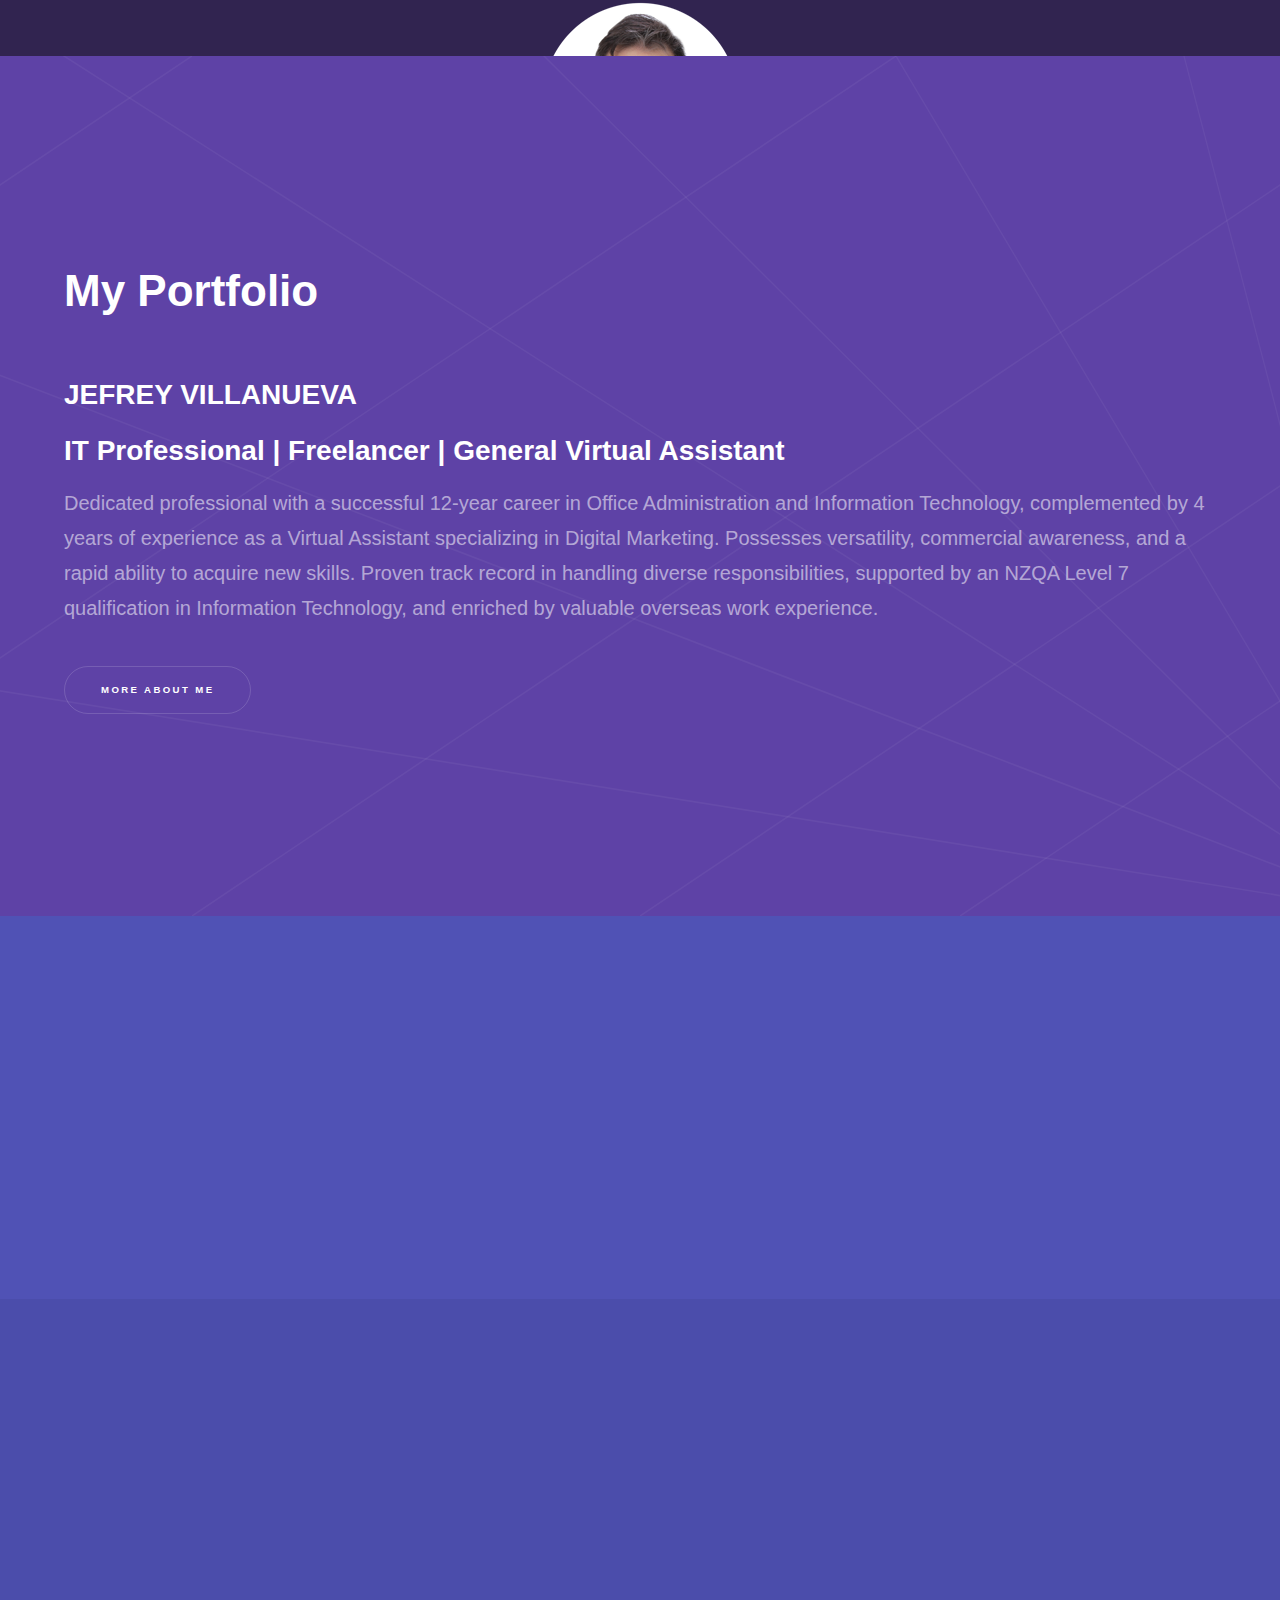
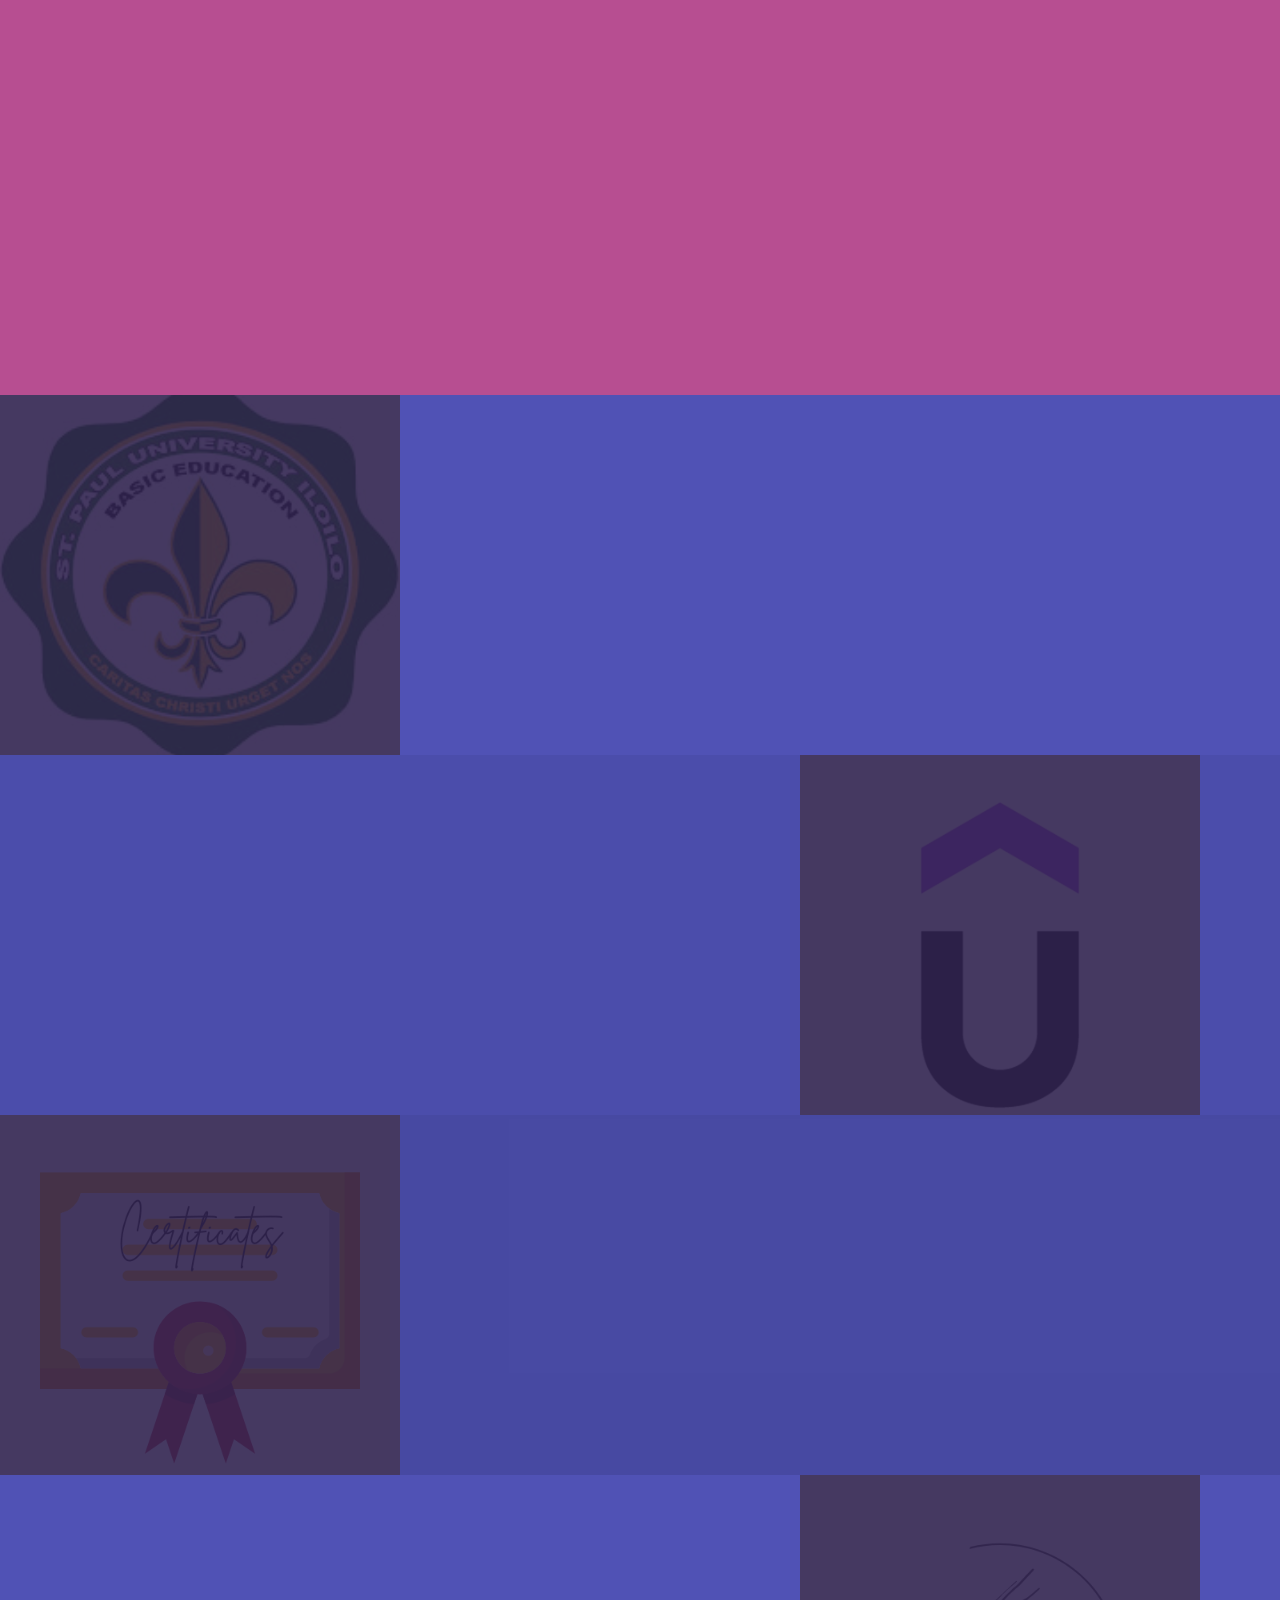
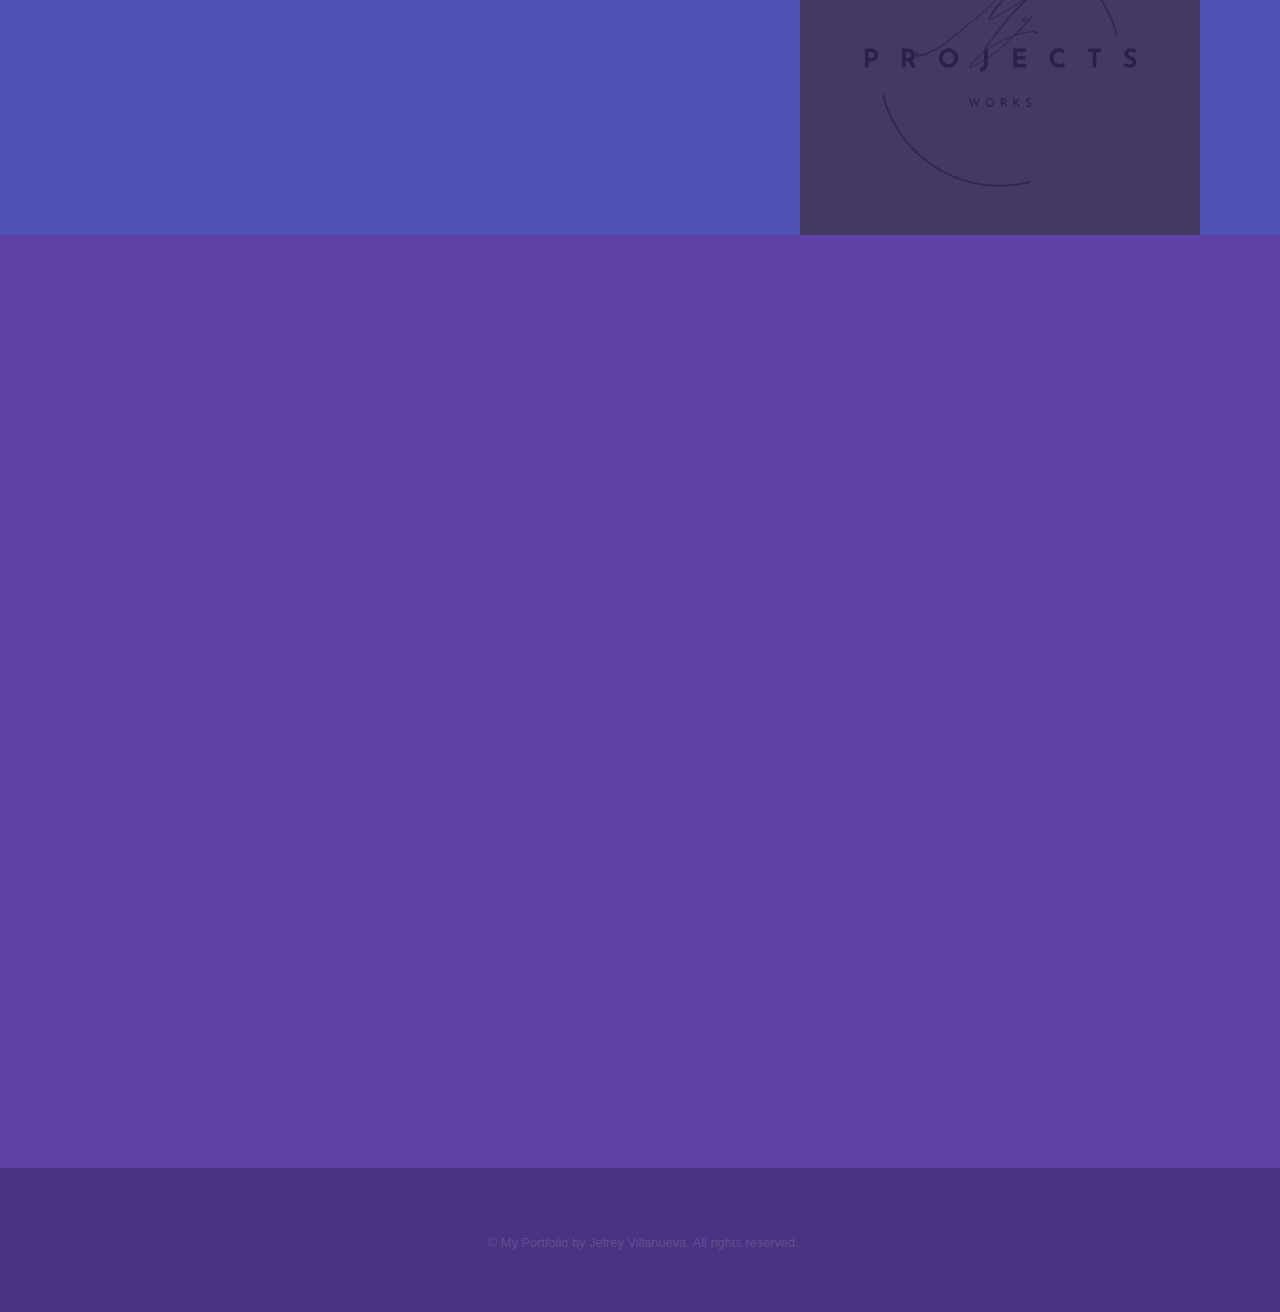
<file: index.html>
<!DOCTYPE HTML>
<html>
	<head>
		<title>My Portfolio by Jefrey Villanueva</title>
		<meta charset="utf-8" />
		<meta name="viewport" content="width=device-width, initial-scale=1, user-scalable=no" />
		<link rel="stylesheet" href="assets/css/main.css" />
		<noscript><link rel="stylesheet" href="assets/css/noscript.css" /></noscript>
	</head>
	<body class="is-preload">

		<!-- Sidebar -->
			<section id="sidebar">
				<div class="inner">
					<nav>
						<img src="images/2x2cv.png" alt="" data-position="center center" />
						<ul><strong>MY PORTFOLIO</strong>
							<li><a href="#intro">Welcome</a></li>
							<li><a href="#one">Work History</a></li>
							<li><a href="#two">Skills</a></li>
							<li><a href="#three">Certificates</a></li>
							<li><a href="#four">Get in touch</a></li>
						</ul>
					</nav>
				</div>
			</section>

		<!-- Wrapper -->
			<div id="wrapper">

				<!-- Intro -->
					<section id="intro" class="wrapper style1 fullscreen fade-up">
						<div class="inner">
							<h1>My Portfolio </h1><br/> <h2>JEFREY VILLANUEVA </h2><br\><h2> IT Professional | Freelancer | General Virtual Assistant</h2>
							<p>Dedicated professional with a successful 12-year career in Office Administration and Information Technology, complemented by 
								4 years of experience as a Virtual Assistant specializing in Digital Marketing. Possesses versatility, commercial awareness, 
								and a rapid ability to acquire new skills. Proven track record in handling diverse responsibilities, 
								supported by an NZQA Level 7 qualification in Information Technology, and enriched by valuable overseas work experience.</p>
							<ul class="actions">
								<li><a href="AboutMe.html" class="button">More About Me</a></li>
							</ul>
						</div>
					</section>

				<!-- Work History -->
					<section id="one" class="wrapper style2 spotlights">
						<section>
							<div class="content">
								<div class="inner">
									<h2>Taranaki District Health Board</h2>
									<h3>Booking Centre Administrator Surgical Dept. - (Oct 2019 - July 2022)</h3>
									<p>Efficiently coordinate with surgeons, manage referrals, and oversee the scheduling and booking of surgical procedures. 
										Ensure patients are fully informed and prepared for their surgeries.</p>
									<ul class="actions">
										<li><a href="tdhb.html" class="button">Learn more</a></li>
									</ul>
								</div>
							</div>
							<!--<a href="tdhb.html" class="image"><img src="images/taranaki1.jpg" alt="" data-position="center center" /></a>-->
						</section>
						<section>
							<!--<a href="freelance.html" class="image"><img src="images/F.png" alt="" data-position="top center" /></a>-->
							<div class="content">
								<div class="inner">
									<h2>Freelancer | Virtual Assistant | Social Media Consultant</h2>
									<h3>April 2015 - July 2019</h3>
									<p>Drive online traffic and enhance website performance by tracking marketing conversion rates and implementing improvements. 
										Manage social media, email marketing, and data scraping, while coordinating marketing campaigns and budgets. 
										Skilled in product graphic design to support marketing efforts.
									</p>
									<ul class="actions">
										<li><a href="freelance.html" class="button">Learn more</a></li>
									</ul>
								</div>
							</div>
						</section>
						<section>
							<div class="content">
								<div class="inner">
									<h2>Queen City Development Bank</h2>
									<h3>Systems Administrator - (May 2013 - February 2015)</h3>
									<p>Maintain databases, manage appointments, and oversee ATM and systems performance. 
										Provide Level 1 to 3 support, generate financial reports, and ensure thorough ATM and CCTV monitoring.
										</p>
									<ul class="actions">
										<li><a href="queenbank.html" class="button">Learn more</a></li>
									</ul>
								</div>
							</div>
							<!--<a href="#" class="image"><img src="images/queenbank.png" alt="" data-position="25% 25%" /></a>-->
						</section>
						<section>
							<!--<a href="wti.html" class="image"><img src="images/waffletime.jpg" alt="" data-position="25% 25%" /></a>-->
							<div class="content">
								<div class="inner">
									<h2>Waffletime Inc.</h2>
									<h3>MIS Technical Officer<br />September 2023 - February 2024<br />March 2009 - March 2012</h3>
									<p>Provide comprehensive technical support (Levels 1 to 3), resolving hardware, software, and system issues to ensure smooth business operations. 
										Managed databases, updated POS software, and trained staff to enhance efficiency and minimize downtime.</p>
									<ul class="actions">
										<li><a href="wti.html" class="button">Learn more</a></li>
									</ul>
								</div>
							</div>
						</section>
					</section>

				<!-- Skills -->
					<section id="two" class="wrapper style3 fade-up">
						<div class="inner">
							<h2>Skills & Competencies</h2>
							<p>Expert in database management, technical support, and IT monitoring. Proficient in marketing coordination, social media, and website optimization. Strong in process improvement, client service, and security monitoring.</p>
							<div class="features">
								<section>
									<h3>Email Marketing</h3>
									<p>&#9733;&#9733;&#9733;&#9733;&#9734;</p>
								</section>
								<section>
									<h3>Graphic Design</h3>
									<p>&#9733;&#9733;&#9733;&#9734;&#9734;</p>
								</section>
								<section>
									<h3>Digital Marketing</h3>
									<p>&#9733;&#9733;&#9733;&#9734;&#9734;</p>
								</section>
								<section>
									<h3>Experienced Virtual Assistant</h3>
									<p>&#9733;&#9733;&#9733;&#9733;&#9734;</p>
								</section>
								<section>
									<h3>Experienced Administrator</h3>
									<p>&#9733;&#9733;&#9733;&#9733;&#9734;</p>
								</section>
								<section>
									<h3>Data Entry</h3>
									<p>&#9733;&#9733;&#9733;&#9733;&#9733;</p>
								</section>
								<section>
									<h3>Database Management</h3>
									<p>&#9733;&#9733;&#9733;&#9733;&#9734;</p>
								</section>
								<section>
									<h3>GoHighLevel</h3>
									<p>&#9733;&#9733;&#9733;&#9734;&#9734;</p>
								</section>
							</div>
							<ul class="actions">
								<li><a href="skill.html" class="button">More Details</a></li>
							</ul>
						</div>
					</section>

				<!--Certificates-->
					<section id="three" class="wrapper style2 spotlights">
						<section>
							<a href="education.html" class="image"><img src="images/stpaul.jpg" alt="" data-position="center center" /></a>
							<div class="content">
								<div class="inner">
									<h2>Educational Background</h2>
									<p>Graduated with a Bachelor's Degree in Information Technology, which was later recognized internationally as NZQA Level 7 in New Zealand.</p>
									<ul class="actions">
										<li><a href="education.html" class="button">Learn more</a></li>
									</ul>
								</div>
							</div>
						</section>
						<section>
							<div class="content">
								<div class="inner">
									<h2>Online Course Certificates</h2>
									<h3>Udemy & Home-Base Connect Certificates</h3>
									<p></p>
									<ul class="actions">
										<li><a href="onlinecert.html" class="button">Learn more</a></li>
									</ul>
								</div>
							</div>
							<a href="#" class="image"><img src="images/udemy.jpg" alt="" data-position="top center" /></a>
						</section>
						<section>
							<a href="#" class="image"><img src="images/certificates.png" alt="" data-position="25% 25%" /></a>
							<div class="content">
								<div class="inner">
									<h2>Other Certificates</h2>
									<p></p>
									<ul class="actions">
										<li><a href="othercert.html" class="button">Learn more</a></li>
									</ul>
								</div>
							</div>
						</section>
						<section>
							<div class="content">
								<div class="inner">
									<h2>Projects & Works</h2>
									<p>View my Projects and Works</p>
									<ul class="actions">
										<li><a href="projects.html" class="button">Learn more</a></li>
									</ul>
								</div>
							</div>
							<a href="#" class="image"><img src="images/projects.png" alt="" data-position="25% 25%" /></a>
						</section>
				</section>

				<!-- Contact Me -->
					<section id="four" class="wrapper style1 fade-up">
						<div class="inner">
							<h2>Get in touch</h2>
							<p>Reach me out so we can discuss and address your pain points.</p>
							<div class="split style1">
								<iframe src="https://docs.google.com/forms/d/e/1FAIpQLSedBXeht4ob5ZwW13memRP2CaSbwBNyztDL1sF_ZDaHVlrWiQ/viewform?embedded=true" width="640" height="721" frameborder="0" marginheight="0" marginwidth="0">Loading…</iframe>
								<!--<section>
									<form method="post" action="#">
										<div class="fields">
											<div class="field half">
												<label for="name">Name</label>
												<input type="text" name="name" id="name" />
											</div>
											<div class="field half">
												<label for="email">Email</label>
												<input type="text" name="email" id="email" />
											</div>
											<div class="field">
												<label for="message">Message</label>
												<textarea name="message" id="message" rows="5"></textarea>
											</div>
										</div>
										<ul class="actions">
											<li><a href="" class="button submit">Send Message</a></li>
										</ul>
									</form>
								</section>-->
								<section>
									<ul class="contact">
										<li>
											<h3>Location</h3>
											<span>Iloilo City, Philippines <br />
												5000<br />
											</span>
										</li>
										<li>
											<h3>Email</h3>
											<a href="mailto:jefrey.villanueva.ph@gmail.com">jefrey.villanueva.ph@gmail.com</a>
										</li>
										<li>
											<h3>Phone</h3>
											<span>(63) 915 808 2159<br />
											(63) 931 779 7742</span>
										</li>
										<li>
											<h3>Social</h3>
											<ul class="icons">
												<li><a href="https://www.facebook.com/jefrey.villanueva.90" class="icon brands fa-facebook-f"><span class="label">Facebook</span></a></li>
												<li><a href="https://jsvfreelancer.github.io/jsvportwebsite.github.io/" class="icon brands fa-github"><span class="label">GitHub</span></a></li>
												<li><a href="#" class="icon brands fa-instagram"><span class="label">Instagram</span></a></li>
												<li><a href="https://www.linkedin.com/in/jefrey-villanueva120/" class="icon brands fa-linkedin-in"><span class="label">LinkedIn</span></a></li>
											</ul>
										</li>
									</ul>
								</section>
							</div>
						</div>
					</section>

			</div>

		<!-- Footer -->
			<footer id="footer" class="wrapper style1-alt">
				<div class="inner">
					<ul class="menu">
						<center><li>&copy; My Portfolio by Jefrey Villanueva. All rights reserved.</center></li>
					</ul>
				</div>
			</footer>

		<!-- Scripts -->
			<script src="assets/js/jquery.min.js"></script>
			<script src="assets/js/jquery.scrollex.min.js"></script>
			<script src="assets/js/jquery.scrolly.min.js"></script>
			<script src="assets/js/browser.min.js"></script>
			<script src="assets/js/breakpoints.min.js"></script>
			<script src="assets/js/util.js"></script>
			<script src="assets/js/main.js"></script>

	</body>
</html>
</file>
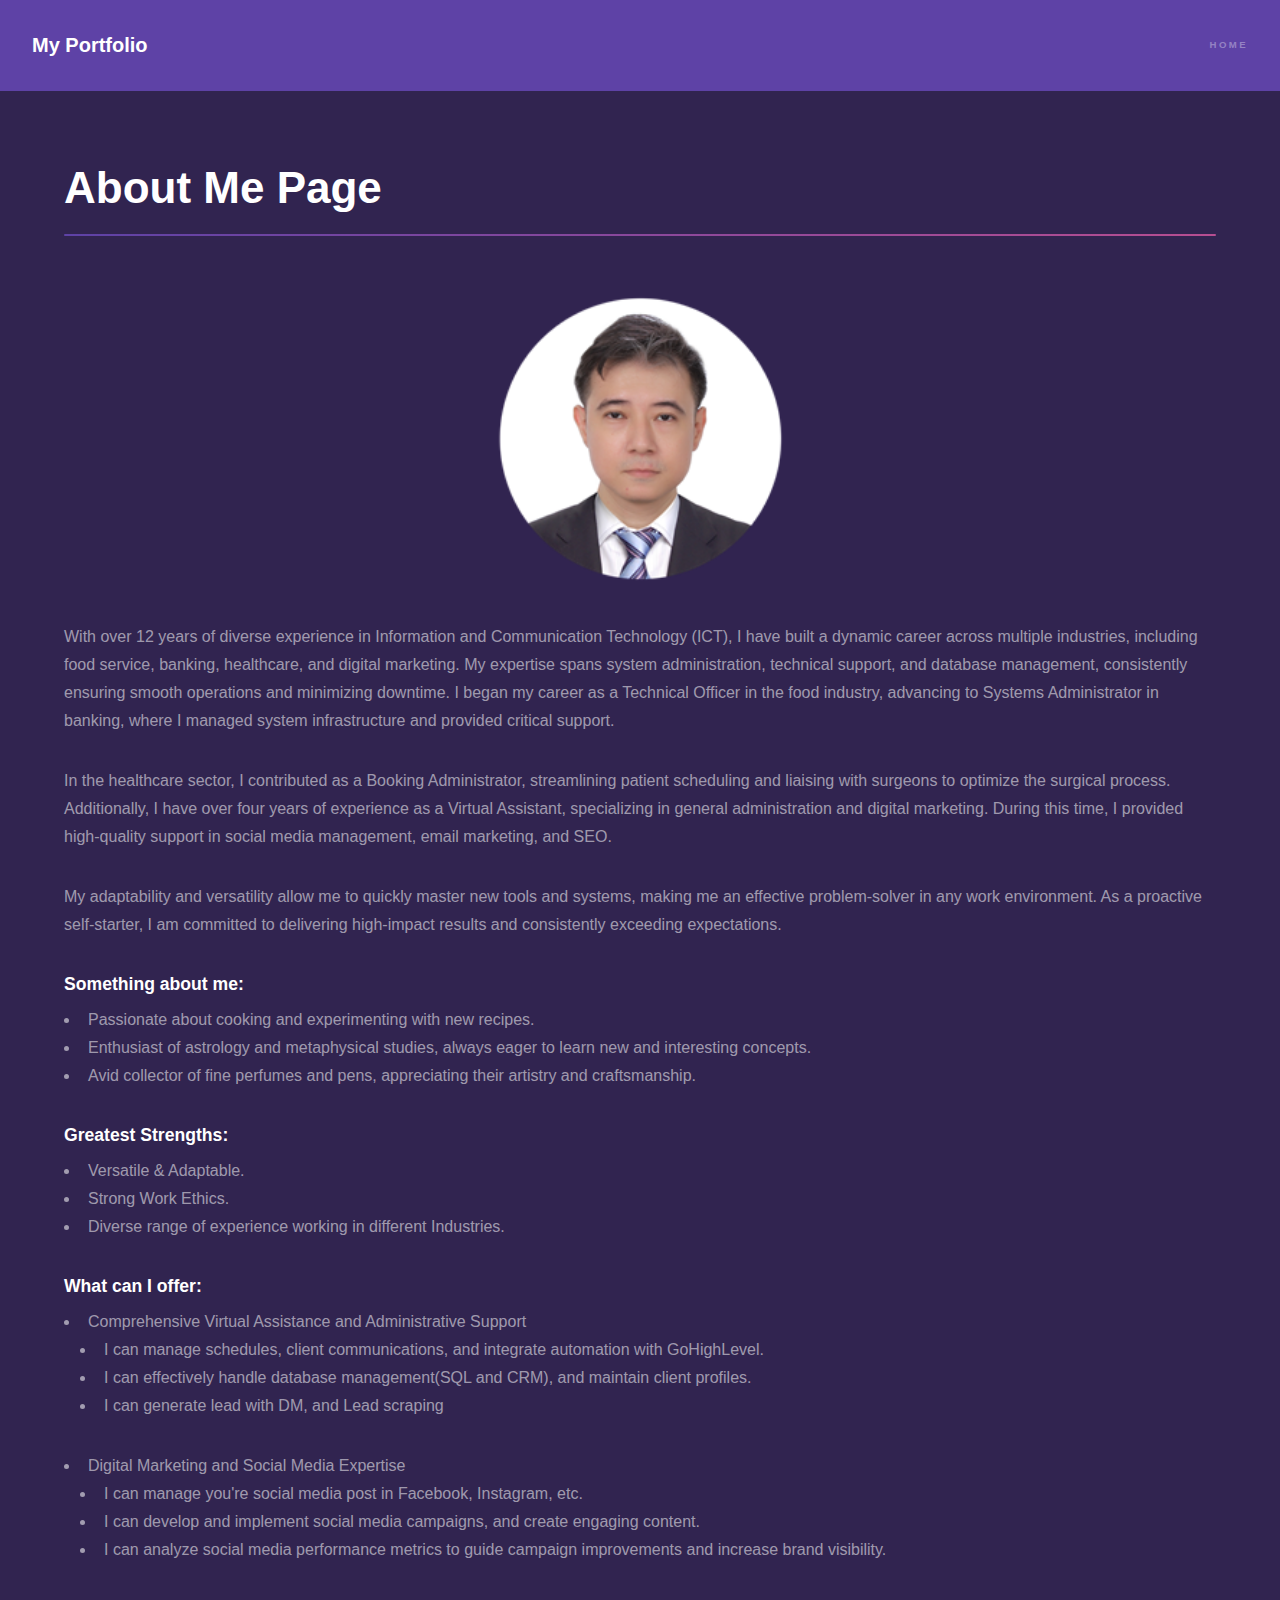
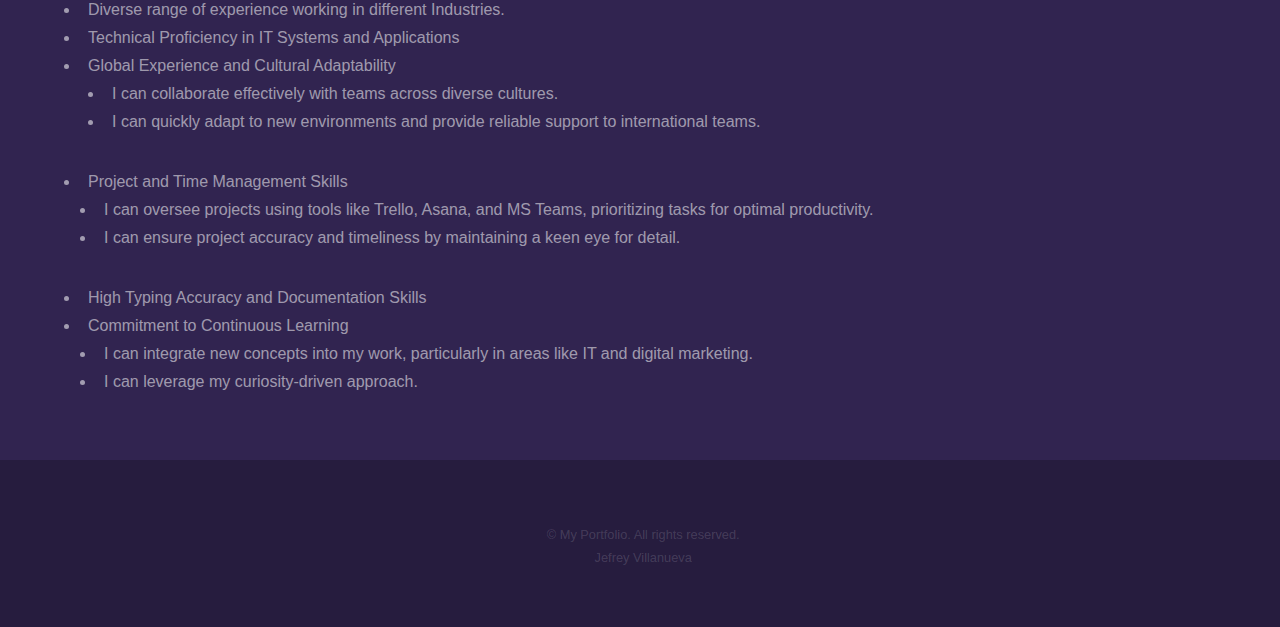
<file: AboutMe.html>
<!DOCTYPE HTML>
<html>
	<head>
		<title>My Portfolio - About Me</title>
		<meta charset="utf-8" />
		<meta name="viewport" content="width=device-width, initial-scale=1, user-scalable=no" />
		<link rel="stylesheet" href="assets/css/main.css" />
		<noscript><link rel="stylesheet" href="assets/css/noscript.css" /></noscript>
	</head>
	<body class="is-preload">

		<!-- Header -->
			<header id="header">
				<a href="index.html" class="title">My Portfolio</a>
				<nav>
					<ul>
						<li><a href="index.html">Home</a></li>
						<!--<li><a href="generic.html" class="active">Generic</a></li> -->
						<!-- <li><a href="elements.html">Elements</a></li> -->
					</ul>
				</nav>
			</header>

		<!-- Wrapper -->
			<div id="wrapper">

				<!-- Main -->
					<section id="main" class="wrapper">
						<div class="inner">
							<!-- <span class="image fit"><img src="images/coverportfolio.png" alt="" /></span> -->
							<h1 class="major">About Me Page</h1>
							<center><span class="imageme fit"><img src="images/2x2cv.png" alt="" /></span></center>
							<p>With over 12 years of diverse experience in Information and Communication Technology (ICT), I have built a dynamic career across multiple industries, including food service, banking, healthcare, and digital marketing. My expertise spans system administration, technical support, and database management, consistently ensuring smooth operations and minimizing downtime. I began my career as a Technical Officer in the food industry, advancing to Systems Administrator in banking, where I managed system infrastructure and provided critical support.</p>
							<p>In the healthcare sector, I contributed as a Booking Administrator, streamlining patient scheduling and liaising with surgeons to optimize the surgical process. Additionally, I have over four years of experience as a Virtual Assistant, specializing in general administration and digital marketing. During this time, I provided high-quality support in social media management, email marketing, and SEO.</p>
							<p>My adaptability and versatility allow me to quickly master new tools and systems, making me an effective problem-solver in any work environment. As a proactive self-starter, I am committed to delivering high-impact results and consistently exceeding expectations.</p>
							<h3>Something about me:</h3>
							<ul>
								<li>Passionate about cooking and experimenting with new recipes.</li>
								<li>Enthusiast of astrology and metaphysical studies, always eager to learn new and interesting concepts.</li>
								<li>Avid collector of fine perfumes and pens, appreciating their artistry and craftsmanship.</li>
							</ul>
							<h3>Greatest Strengths:</h3>
							<ul>
								<li>Versatile & Adaptable.</li>
								<li>Strong Work Ethics.</li>
								<li>Diverse range of experience working in different Industries.</li>
							</ul>
							<h3>What can I offer:</h3>
							<ul>
								<li>Comprehensive Virtual Assistance and Administrative Support</li>
								<ul>
									<li>I can manage schedules, client communications, and integrate automation with GoHighLevel.</li>
									<li>I can effectively handle database management(SQL and CRM), and maintain client profiles.</li>
									<li>I can generate lead with DM, and Lead scraping</li>
								</ul>
								<li>Digital Marketing and Social Media Expertise</li>
								<ul>
									<li>I can manage you're social media post in Facebook, Instagram, etc.</li>
									<li>I can develop and implement social media campaigns, and create engaging content.</li>
									<li>I can analyze social media performance metrics to guide campaign improvements and increase brand visibility.</li>
								</ul>
								<li>Diverse range of experience working in different Industries.</li>
								<li>Technical Proficiency in IT Systems and Applications</li>
								<li>Global Experience and Cultural Adaptability
								<ul>
									<li>I can collaborate effectively with teams across diverse cultures.</li>	
									<li>I can quickly adapt to new environments and provide reliable support to international teams.</li>	
								</ul>
								</li>
								<li>Project and Time Management Skills</li>
								<ul>
									<li>I can oversee projects using tools like Trello, Asana, and MS Teams, prioritizing tasks for optimal productivity.</li>	
									<li>I can ensure project accuracy and timeliness by maintaining a keen eye for detail.</li>	
								</ul>
								<li>High Typing Accuracy and Documentation Skills</li>
								<li>Commitment to Continuous Learning</li>
								<ul>
									<li>I can integrate new concepts into my work, particularly in areas like IT and digital marketing.</li>	
									<li>I can leverage my curiosity-driven approach.</li>	
								</ul>
							</ul>
						</div>
					</section>

			</div>

		<!-- Footer -->
			<footer id="footer" class="wrapper alt">
				<div class="inner">
					<ul class="menu">
						<center><li>&copy; My Portfolio. All rights reserved.</li><li>Jefrey Villanueva</a></li></center>
					</ul>
				</div>
			</footer>

		<!-- Scripts -->
			<script src="assets/js/jquery.min.js"></script>
			<script src="assets/js/jquery.scrollex.min.js"></script>
			<script src="assets/js/jquery.scrolly.min.js"></script>
			<script src="assets/js/browser.min.js"></script>
			<script src="assets/js/breakpoints.min.js"></script>
			<script src="assets/js/util.js"></script>
			<script src="assets/js/main.js"></script>

	</body>
</html>
</file>
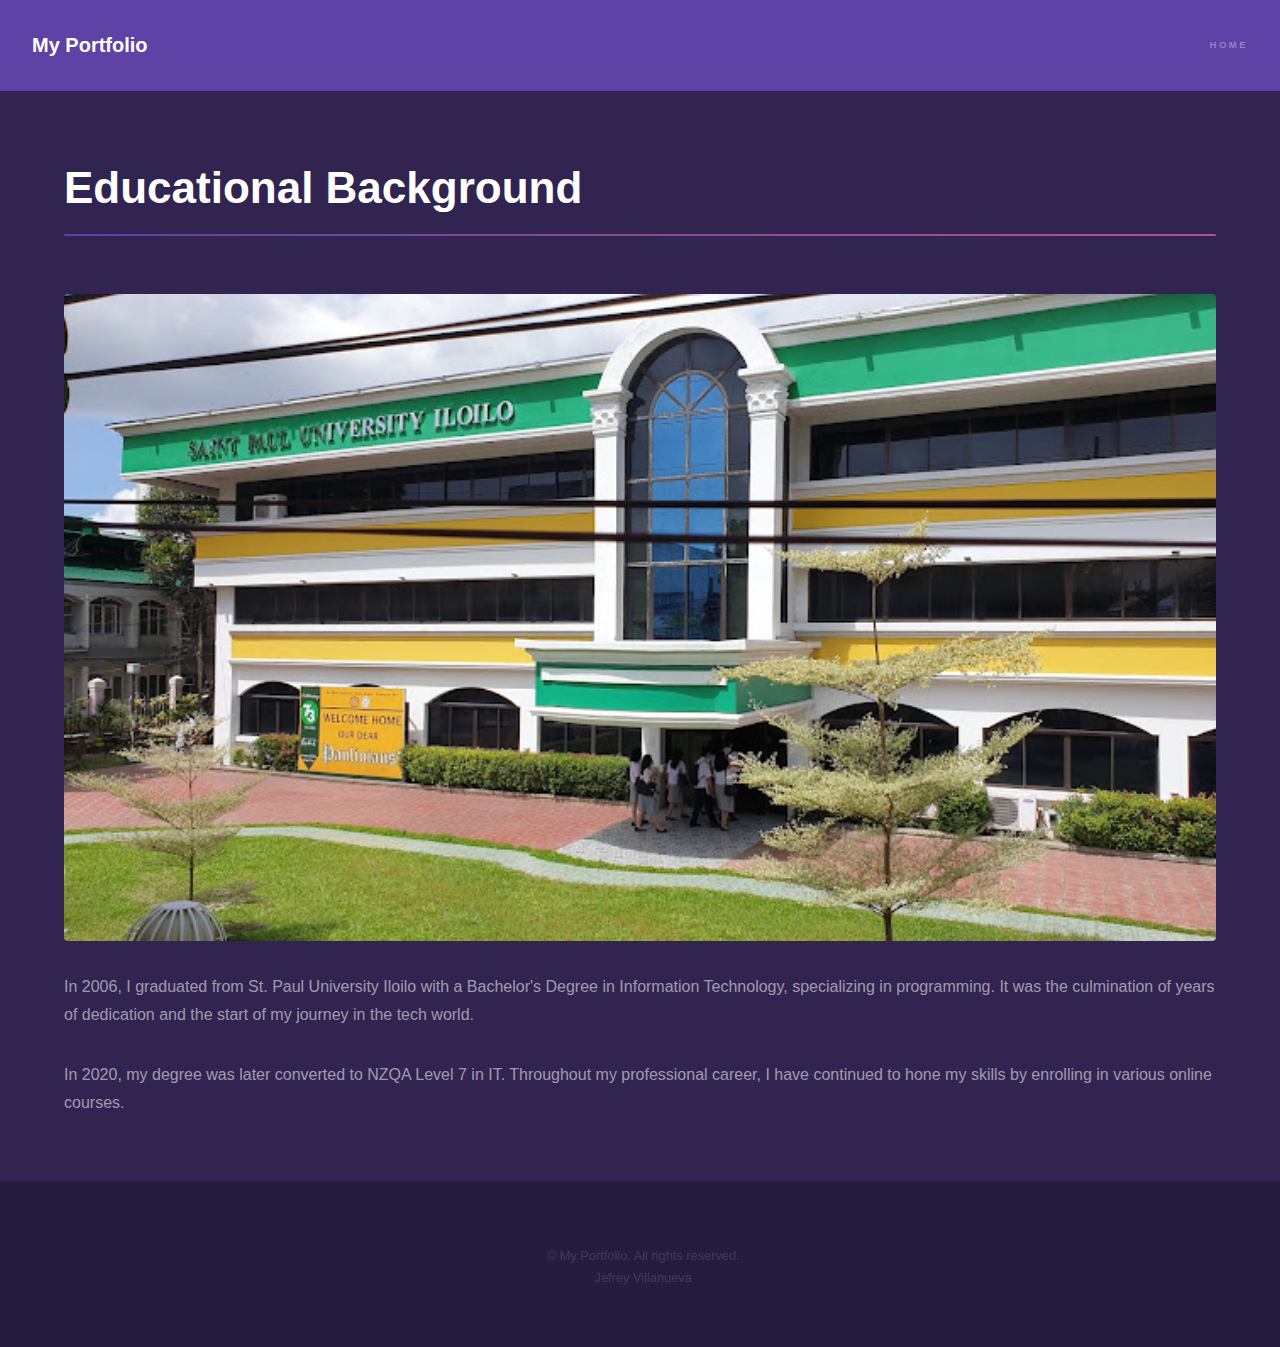
<file: education.html>
<!DOCTYPE HTML>
<html>
	<head>
		<title>My Portfolio by Jefrey Villanueva</title>
		<meta charset="utf-8" />
		<meta name="viewport" content="width=device-width, initial-scale=1, user-scalable=no" />
		<link rel="stylesheet" href="assets/css/main.css" />
		<noscript><link rel="stylesheet" href="assets/css/noscript.css" /></noscript>
	</head>
	<body class="is-preload">

		<!-- Header -->
			<header id="header">
				<a href="index.html" class="title">My Portfolio</a>
				<nav>
					<ul>
						<li><a href="index.html">Home</a></li>
						<!-- <li><a href="generic.html" class="active">Generic</a></li>-->
						<!-- <li><a href="elements.html">Elements</a></li> -->
					</ul>
				</nav>
			</header>

		<!-- Wrapper -->
			<div id="wrapper">

				<!-- Main -->
					<section id="main" class="wrapper">
						<div class="inner">
							<h1 class="major">Educational Background</h1>
							<span class="image fit"><img src="images/stpaulbldg.jpg" alt="" /></span>
							<p>In 2006, I graduated from St. Paul University Iloilo with a Bachelor's Degree in Information Technology, specializing in programming. It was the culmination of years of dedication and the start of my journey in the tech world.</p>
							<p>In 2020, my degree was later converted to NZQA Level 7 in IT. Throughout my professional career, I have continued to hone my skills by enrolling in various online courses.</p>
						</div>
					</section>

			</div>

		<!-- Footer -->
			<footer id="footer" class="wrapper alt">
				<div class="inner">
					<ul class="menu">
						<center><li>&copy; My Portfolio. All rights reserved.</li><li>Jefrey Villanueva</li></center>
					</ul>
				</div>
			</footer>

		<!-- Scripts -->
			<script src="assets/js/jquery.min.js"></script>
			<script src="assets/js/jquery.scrollex.min.js"></script>
			<script src="assets/js/jquery.scrolly.min.js"></script>
			<script src="assets/js/browser.min.js"></script>
			<script src="assets/js/breakpoints.min.js"></script>
			<script src="assets/js/util.js"></script>
			<script src="assets/js/main.js"></script>

	</body>
</html>
</file>
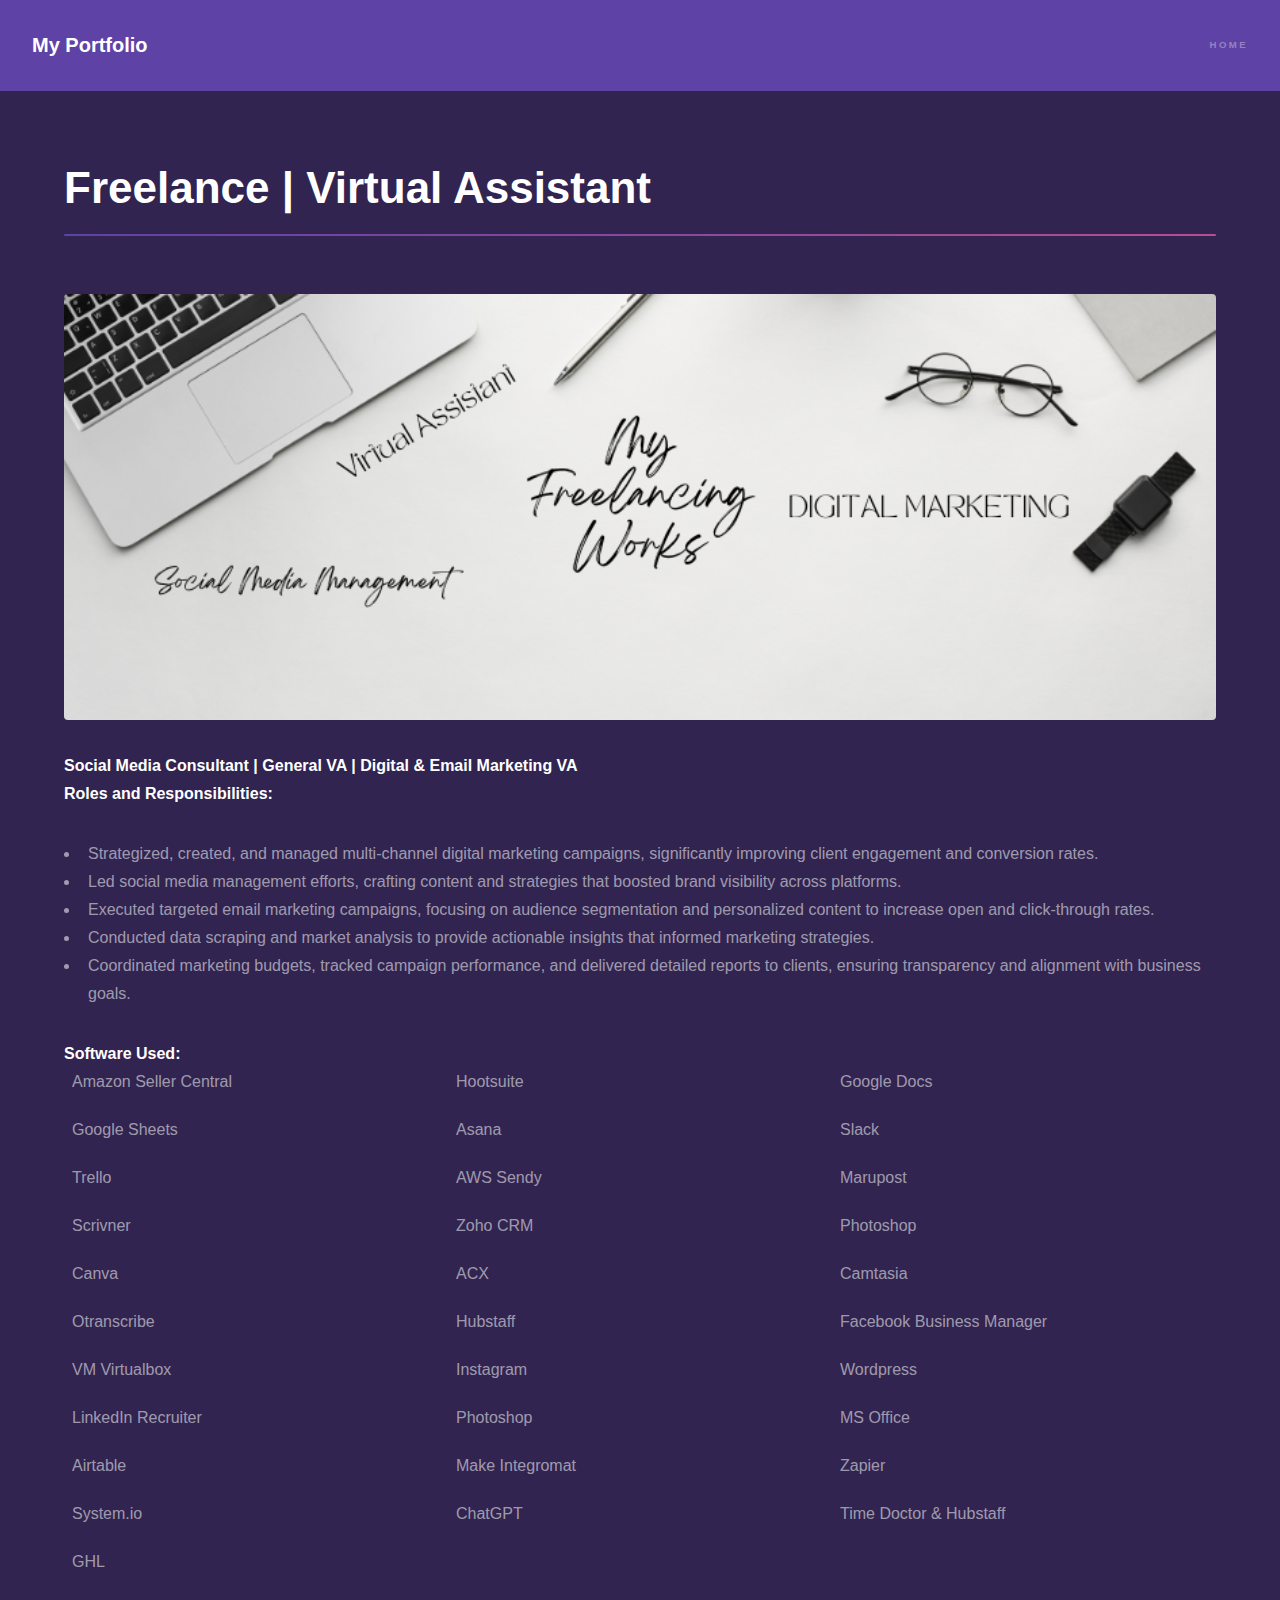
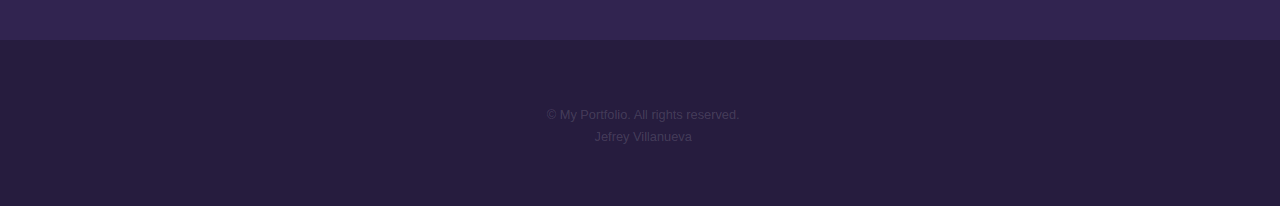
<file: freelance.html>
<!DOCTYPE HTML>
<html>
	<head>
		<title>My Portfolio - Freelance Page</title>
		<meta charset="utf-8" />
		<meta name="viewport" content="width=device-width, initial-scale=1, user-scalable=no" />
		<link rel="stylesheet" href="assets/css/main.css" />
		<noscript><link rel="stylesheet" href="assets/css/noscript.css" /></noscript>
	</head>
	<body class="is-preload">

		<!-- Header -->
			<header id="header">
				<a href="index.html" class="title">My Portfolio</a>
				<nav>
					<ul>
						<li><a href="index.html">Home</a></li>
						<!--<li><a href="generic.html" class="active">Generic</a></li>-->
						<!-- <li><a href="elements.html">Elements</a></li> -->
					</ul>
				</nav>
			</header>

		<!-- Wrapper -->
			<div id="wrapper">

				<!-- Main -->
					<section id="main" class="wrapper">
						<div class="inner">
							<h1 class="major">Freelance | Virtual Assistant</h1>
							<span class="image fit"><img src="images/freelancing.png" alt="" /></span>
							<p><strong>Social Media Consultant | General VA | Digital & Email Marketing VA</strong><br />
								<strong>Roles and Responsibilities:</strong>
								<ul>
									<li>Strategized, created, and managed multi-channel digital marketing campaigns, significantly improving client engagement and conversion rates.</li>
									<li>Led social media management efforts, crafting content and strategies that boosted brand visibility across platforms.</li>
									<li>Executed targeted email marketing campaigns, focusing on audience segmentation and personalized content to increase open and click-through rates.</li>
									<li>Conducted data scraping and market analysis to provide actionable insights that informed marketing strategies.</li>
									<li>Coordinated marketing budgets, tracked campaign performance, and delivered detailed reports to clients, ensuring transparency and alignment with business goals.</li>
								</ul>
								<strong>Software Used:</strong>
								<style>
									.column-list {
										display: flex;
										flex-wrap: wrap;
										gap: 20px; /* Space between items */
										list-style: none; /* Remove default bullets */
										padding: 0;
									}
							
									.column-list li {
										width: calc(33.333% - 20px); /* 3 columns with gap adjustment */
									}
								</style>
								 <ul class="column-list">
									<li>Amazon Seller Central</li>
									<li>Hootsuite</li>
									<li>Google Docs</li>
									<li>Google Sheets</li>
									<li>Asana</li>
									<li>Slack</li>
									<li>Trello</li>
									<li>AWS Sendy</li>
									<li>Marupost</li>
									<li>Scrivner</li>
									<li>Zoho CRM</li>
									<li>Photoshop</li>
									<li>Canva</li>
									<li>ACX</li>
									<li>Camtasia</li>
									<li>Otranscribe</li>
									<li>Hubstaff</li>
									<li>Facebook Business Manager</li>
									<li>VM Virtualbox</li>
									<li>Instagram</li>
									<li>Wordpress</li>
									<li>LinkedIn Recruiter</li>
									<li>Photoshop</li>
									<li>MS Office</li>
									<li>Airtable</li>
									<li>Make Integromat</li>
									<li>Zapier</li>
									<li>System.io</li>
									<li>ChatGPT</li>
									<li>Time Doctor & Hubstaff</li>
									<li>GHL</li>
								</ul>
							</p>
						</div>
					</section>

			</div>

		<!-- Footer -->
			<footer id="footer" class="wrapper alt">
				<div class="inner">
					<ul class="menu">
						<center><li>&copy; My Portfolio. All rights reserved.</li><li>Jefrey Villanueva</a></li></center>
					</ul>
				</div>
			</footer>

		<!-- Scripts -->
			<script src="assets/js/jquery.min.js"></script>
			<script src="assets/js/jquery.scrollex.min.js"></script>
			<script src="assets/js/jquery.scrolly.min.js"></script>
			<script src="assets/js/browser.min.js"></script>
			<script src="assets/js/breakpoints.min.js"></script>
			<script src="assets/js/util.js"></script>
			<script src="assets/js/main.js"></script>

	</body>
</html>
</file>
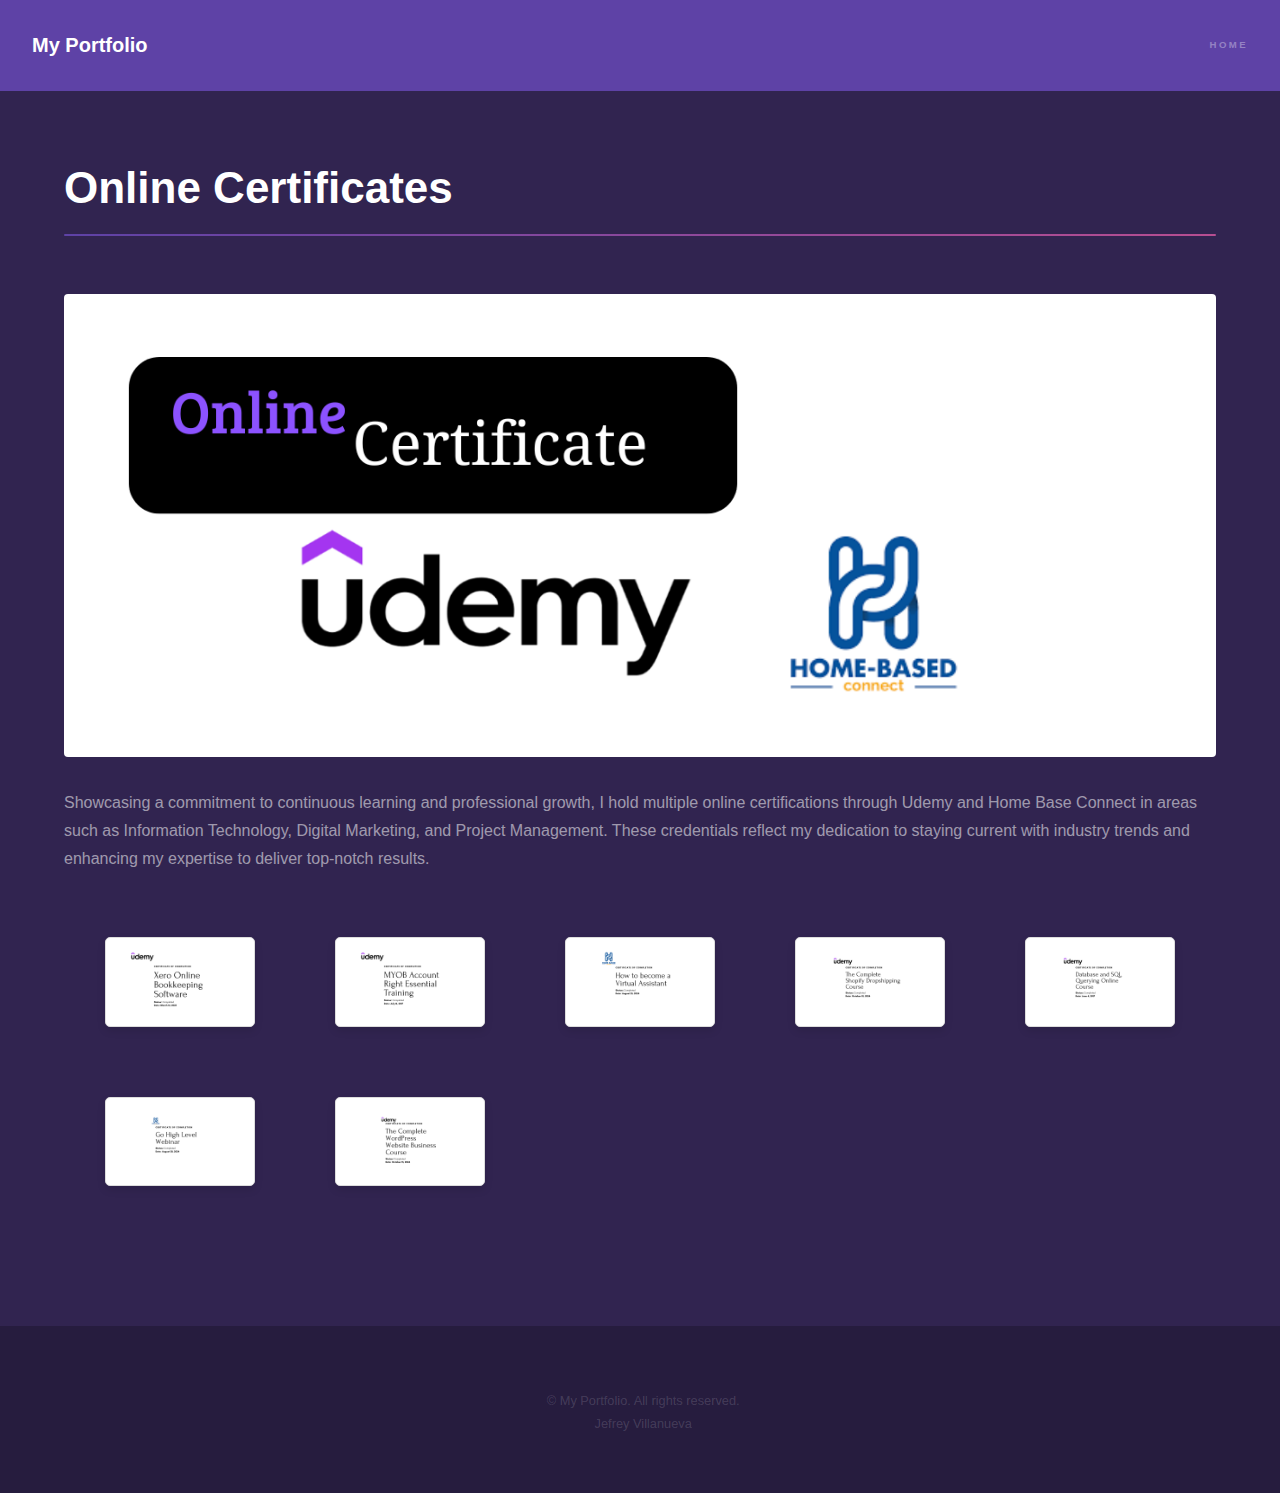
<file: onlinecert.html>
<!DOCTYPE HTML>
<html>
	<head>
		<title>My Portfolio - Online Certificates</title>
		<meta charset="utf-8" />
		<meta name="viewport" content="width=device-width, initial-scale=1, user-scalable=no" />
		<link rel="stylesheet" href="assets/css/main.css" />
		<noscript><link rel="stylesheet" href="assets/css/noscript.css" /></noscript>
	</head>
	<body class="is-preload">

		<!-- Header -->
			<header id="header">
				<a href="index.html" class="title">My Portfolio</a>
				<nav>
					<ul>
						<li><a href="index.html">Home</a></li>
					</ul>
				</nav>
			</header>

		<!-- Wrapper -->
			<div id="wrapper">

				<!-- Main -->
					<section id="main" class="wrapper">
						<div class="inner">
							<h1 class="major">Online Certificates</h1>
							<span class="image fit"><img src="images/Online.png" alt="" /></span>
							<p>Showcasing a commitment to continuous learning and professional growth, I hold multiple online certifications through Udemy and Home Base Connect in areas such as Information Technology, Digital Marketing, and Project Management. These credentials reflect my dedication to staying current with industry trends and enhancing my expertise to deliver top-notch results.</p>
							<p></p>
						</div>
					</section>
			</div>
			<div class="thumbnail-gallery">
				<div class="thumbnail">
					<a href="images/xero.jpg" target="_blank">
						<img src="images/Xero Thumbnail.png" alt="Image 1">
					</a>
				</div>
				<div class="thumbnail">
					<a href="images/MYOB.jpg" target="_blank">
						<img src="images/MYOB Thumbnail.png" alt="Image 2">
					</a>
				</div>
				<div class="thumbnail">
					<a href="https://my-certificates.com/certificates/66cbbcab68aad80042260993" target="_blank">
						<img src="images/VA Thumbnail.png" alt="Image 3">
					</a>
				</div>
				<div class="thumbnail">
					<a href="images/Shopify.jpg" target="_blank">
						<img src="images/Shopify.png" alt="Image 4">
					</a>
				</div>
				<div class="thumbnail">
					<a href="images/SQL.jpg" target="_blank">
						<img src="images/SQLu.png" alt="Image 5">
					</a>
				</div>
				<div class="thumbnail">
					<a href="images/GHL.png" target="_blank">
						<img src="images/GHLhb.png" alt="Image 6">
					</a>
				</div>		
				<div class="thumbnail">
					<a href="images/wordpress.jpg" target="_blank">
						<img src="images/wordpressth.png" alt="Image 7">
					</a>
				</div>		
			</div>
			

		<!-- Footer -->
			<footer id="footer" class="wrapper alt">
				<div class="inner">
					<ul class="menu">
						<center><li>&copy; My Portfolio. All rights reserved.</li><li>Jefrey Villanueva</a></li></center>
					</ul>
				</div>
			</footer>

		<!-- Scripts -->
			<script src="assets/js/jquery.min.js"></script>
			<script src="assets/js/jquery.scrollex.min.js"></script>
			<script src="assets/js/jquery.scrolly.min.js"></script>
			<script src="assets/js/browser.min.js"></script>
			<script src="assets/js/breakpoints.min.js"></script>
			<script src="assets/js/util.js"></script>
			<script src="assets/js/main.js"></script>

	</body>
</html>
</file>
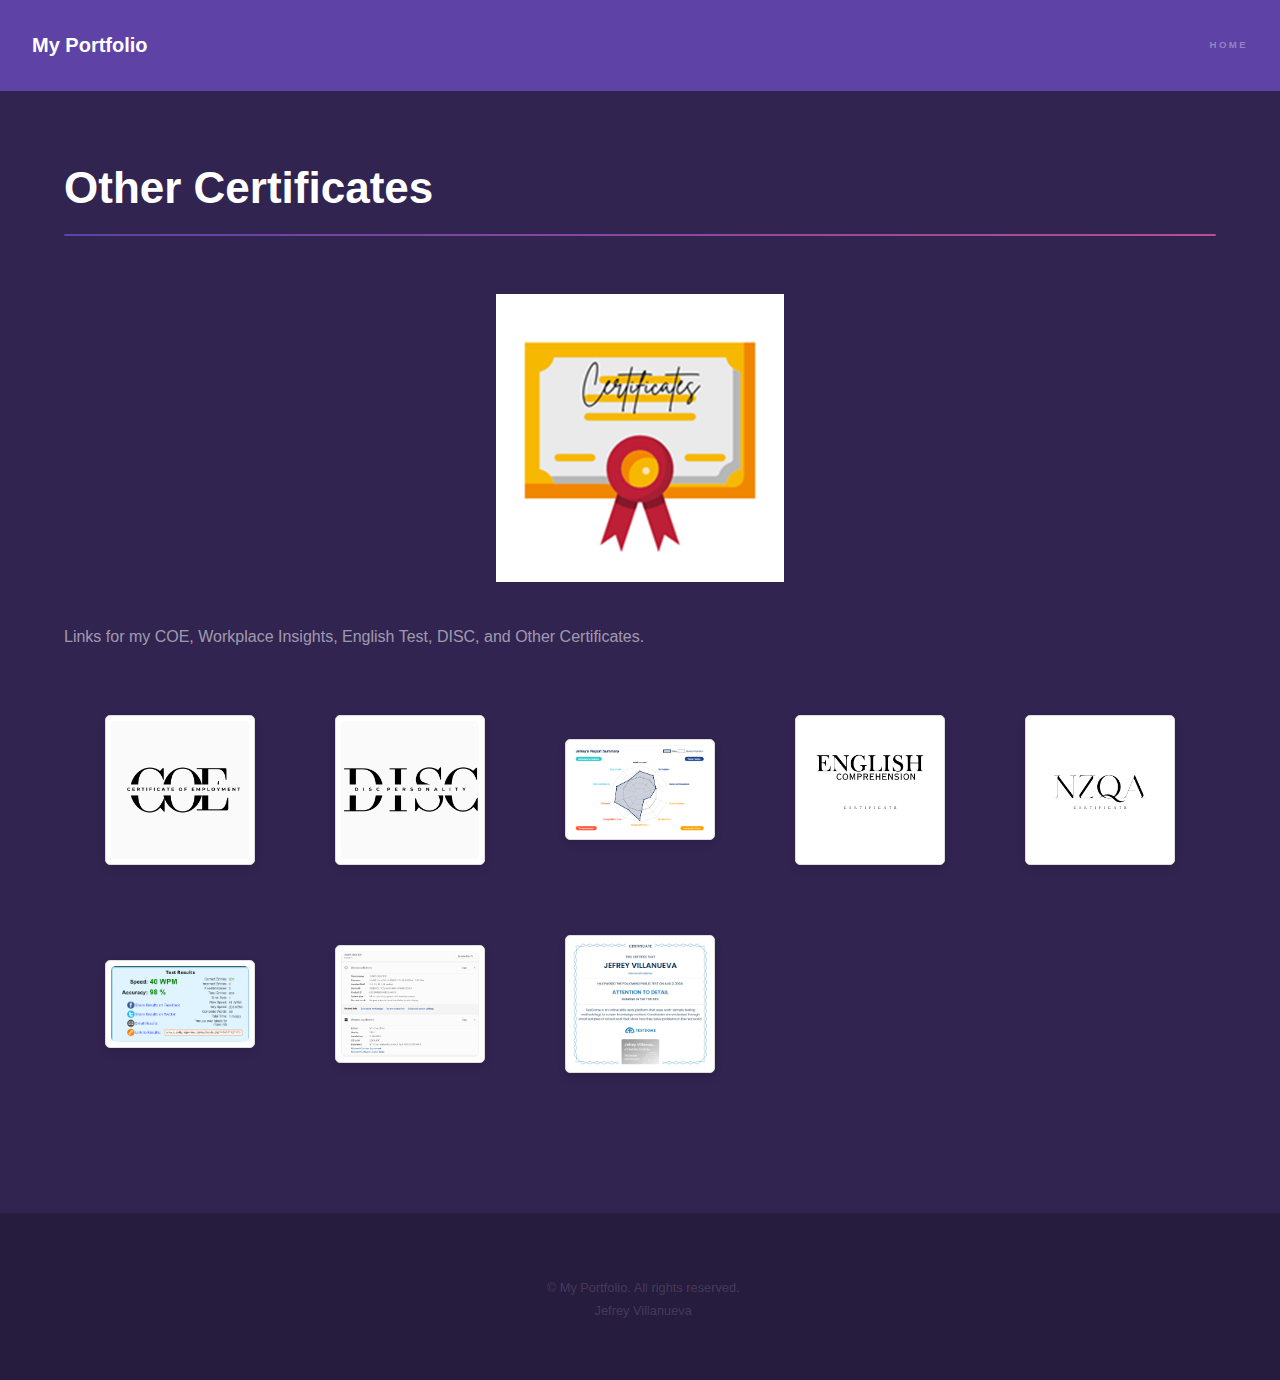
<file: othercert.html>
<!DOCTYPE HTML>
<html>
	<head>
		<title>My Portfolio by Jefrey Villanueva</title>
		<meta charset="utf-8" />
		<meta name="viewport" content="width=device-width, initial-scale=1, user-scalable=no" />
		<link rel="stylesheet" href="assets/css/main.css" />
		<noscript><link rel="stylesheet" href="assets/css/noscript.css" /></noscript>
	</head>
	<body class="is-preload">

		<!-- Header -->
			<header id="header">
				<a href="index.html" class="title">My Portfolio</a>
				<nav>
					<ul>
						<li><a href="index.html">Home</a></li>
					</ul>
				</nav>
			</header>

		<!-- Wrapper -->
			<div id="wrapper">

				<!-- Main -->
					<section id="main" class="wrapper">
						<div class="inner">
							<h1 class="major">Other Certificates</h1>
							<center><span class="imageme fit"><img src="images/othercert.png" alt="" /></span></center>
							<p>Links for my COE, Workplace Insights, English Test, DISC, and Other Certificates.</p>
						</div>
					</section>
			</div>
			<div class="thumbnail-gallery">
				<div class="thumbnail">
					<a href="images/COE.pdf" target="_blank">
						<img src="images/COE.png" alt="Image 1">
					</a>
				</div>
				<div class="thumbnail">
					<a href="images/Disc Personality.png" target="_blank">
						<img src="images/DISC.png" alt="Image 2">
					</a>
				</div>
				<div class="thumbnail">
					<a href="images/Workplace Insights.pdf" target="_blank">
						<img src="images/workplace.png" alt="Image 3">
					</a>
				</div>
				<div class="thumbnail">
					<a href="images/EFSET Certificate.pdf" target="_blank">
						<img src="images/ENGLISH.png" alt="Image 4">
					</a>
				</div>
				<div class="thumbnail">
					<a href="images/erecognition.pdf" target="_blank">
						<img src="images/NZQA.png" alt="Image 5">
					</a>
				</div>		
				<div class="thumbnail">
					<a href="images/Speedtypingv2.png" target="_blank">
						<img src="images/Speedtypingv2.png" alt="Image 6">
					</a>
				</div>
				<div class="thumbnail">
					<a href="images/window 11.png" target="_blank">
						<img src="images/window 11.png" alt="Image 7">
					</a>
				</div>
				<div class="thumbnail">
					<a href="images/https://www.testdome.com/certificates/f9dc51887b1a4439b015b5e163bac1b3" target="_blank">
						<img src="images/attention.png" alt="Image 8">
					</a>
				</div>
			</div>

		<!-- Footer -->
			<footer id="footer" class="wrapper alt">
				<div class="inner">
					<ul class="menu">
						<center><li>&copy; My Portfolio. All rights reserved.</li><li>Jefrey Villanueva</a></li></center>
					</ul>
				</div>
			</footer>

		<!-- Scripts -->
			<script src="assets/js/jquery.min.js"></script>
			<script src="assets/js/jquery.scrollex.min.js"></script>
			<script src="assets/js/jquery.scrolly.min.js"></script>
			<script src="assets/js/browser.min.js"></script>
			<script src="assets/js/breakpoints.min.js"></script>
			<script src="assets/js/util.js"></script>
			<script src="assets/js/main.js"></script>

	</body>
</html>
</file>
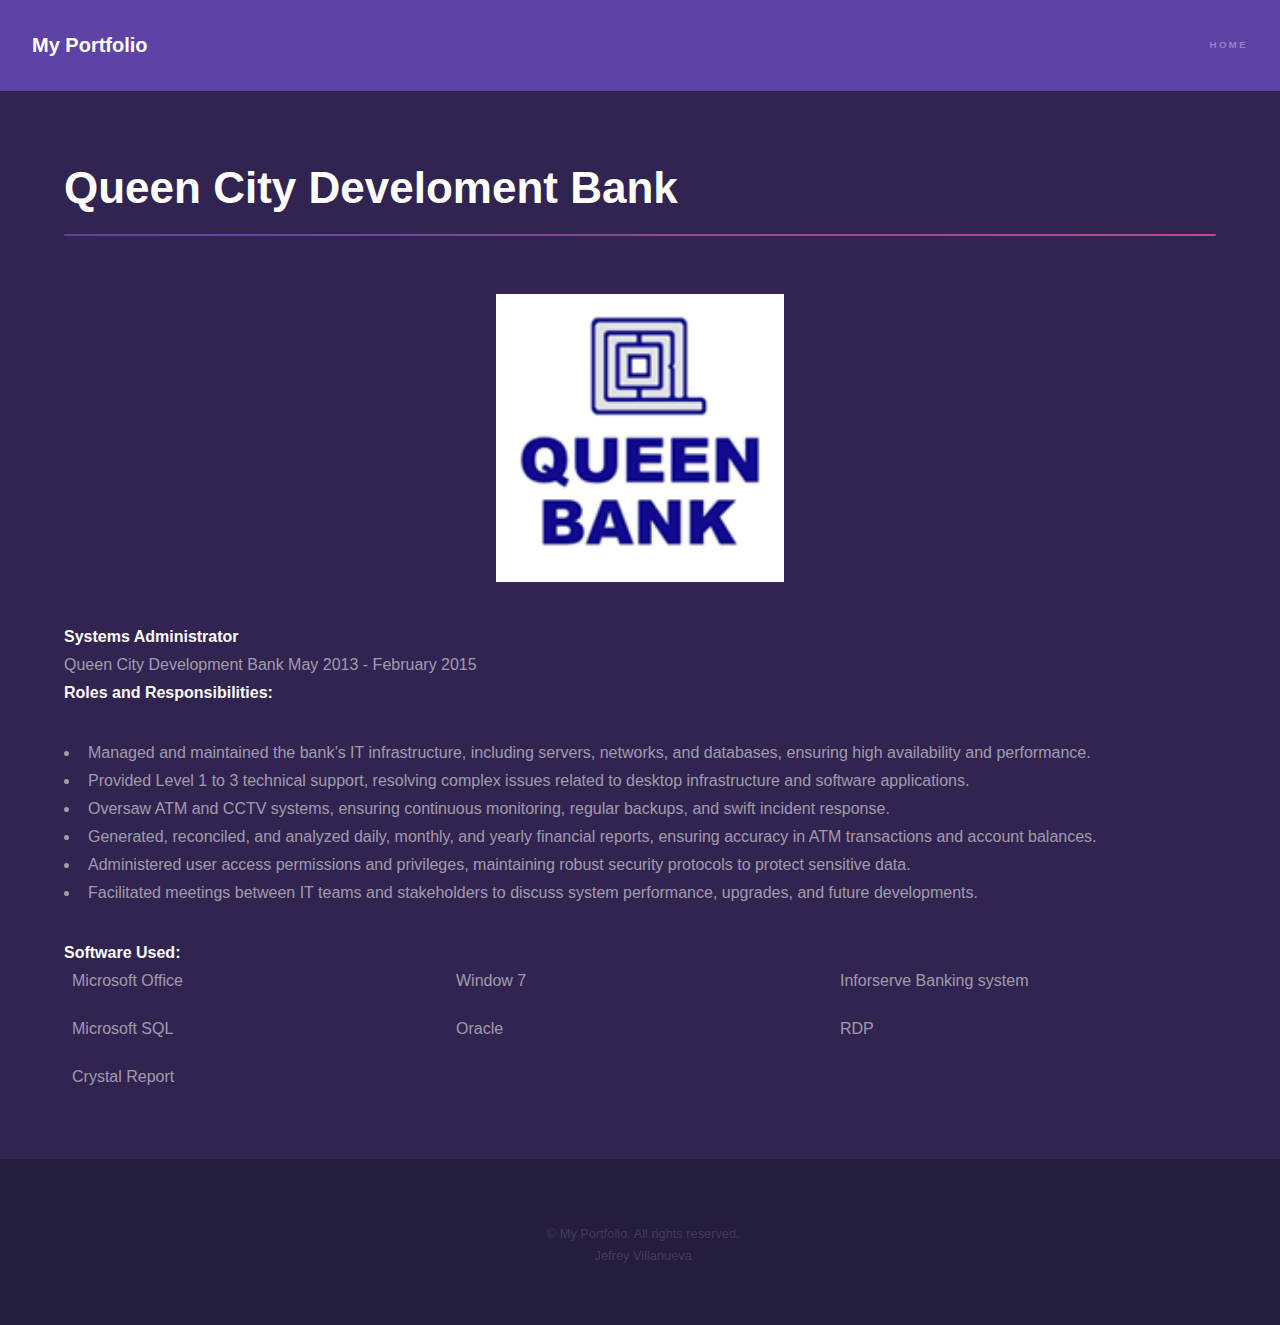
<file: queenbank.html>
<!DOCTYPE HTML>
<html>
	<head>
		<title>My Portfolio - QueenBank Page</title>
		<meta charset="utf-8" />
		<meta name="viewport" content="width=device-width, initial-scale=1, user-scalable=no" />
		<link rel="stylesheet" href="assets/css/main.css" />
		<noscript><link rel="stylesheet" href="assets/css/noscript.css" /></noscript>
	</head>
	<body class="is-preload">

		<!-- Header -->
			<header id="header">
				<a href="index.html" class="title">My Portfolio</a>
				<nav>
					<ul>
						<li><a href="index.html">Home</a></li>
						<!-- <li><a href="generic.html" class="active">Generic</a></li>-->
						<!-- <li><a href="elements.html">Elements</a></li> -->
					</ul>
				</nav>
			</header>

		<!-- Wrapper -->
			<div id="wrapper">

				<!-- Main -->
					<section id="main" class="wrapper">
						<div class="inner">
							<h1 class="major">Queen City Develoment Bank</h1>
							<center><span class="imageme fit"><img src="images/queenbank.png" alt="" /></span></center>
							<p><strong>Systems Administrator</strong><br />Queen City Development Bank May 2013 - February 2015<br />
								<strong>Roles and Responsibilities:</strong>
								<ul>
									<li>Managed and maintained the bank’s IT infrastructure, including servers, networks, and databases, ensuring high availability and performance.</li>
									<li>Provided Level 1 to 3 technical support, resolving complex issues related to desktop infrastructure and software applications.</li>
									<li>Oversaw ATM and CCTV systems, ensuring continuous monitoring, regular backups, and swift incident response.</li>
									<li>Generated, reconciled, and analyzed daily, monthly, and yearly financial reports, ensuring accuracy in ATM transactions and account balances.</li>
									<li>Administered user access permissions and privileges, maintaining robust security protocols to protect sensitive data.</li>
									<li>Facilitated meetings between IT teams and stakeholders to discuss system performance, upgrades, and future developments.</li>
								</ul>
								<strong>Software Used:</strong>
								<style>
									.column-list {
										display: flex;
										flex-wrap: wrap;
										gap: 20px; /* Space between items */
										list-style: none; /* Remove default bullets */
										padding: 0;
									}
							
									.column-list li {
										width: calc(33.333% - 20px); /* 3 columns with gap adjustment */
									}
								</style> 
								<ul class="column-list">
									<li>Microsoft Office</li>
									<li>Window 7</li>
									<li>Inforserve Banking system</li>
									<li>Microsoft SQL</li>
									<li>Oracle</li>
									<li>RDP</li>
									<li>Crystal Report</li>
									<li></li>
									<li></li>
								</p>
						</div>
					</section>

			</div>

		<!-- Footer -->
			<footer id="footer" class="wrapper alt">
				<div class="inner">
					<ul class="menu">
						<center><li>&copy; My Portfolio. All rights reserved.</li><li>Jefrey Villanueva</a></li></center>
					</ul>
				</div>
			</footer>

		<!-- Scripts -->
			<script src="assets/js/jquery.min.js"></script>
			<script src="assets/js/jquery.scrollex.min.js"></script>
			<script src="assets/js/jquery.scrolly.min.js"></script>
			<script src="assets/js/browser.min.js"></script>
			<script src="assets/js/breakpoints.min.js"></script>
			<script src="assets/js/util.js"></script>
			<script src="assets/js/main.js"></script>

	</body>
</html>
</file>
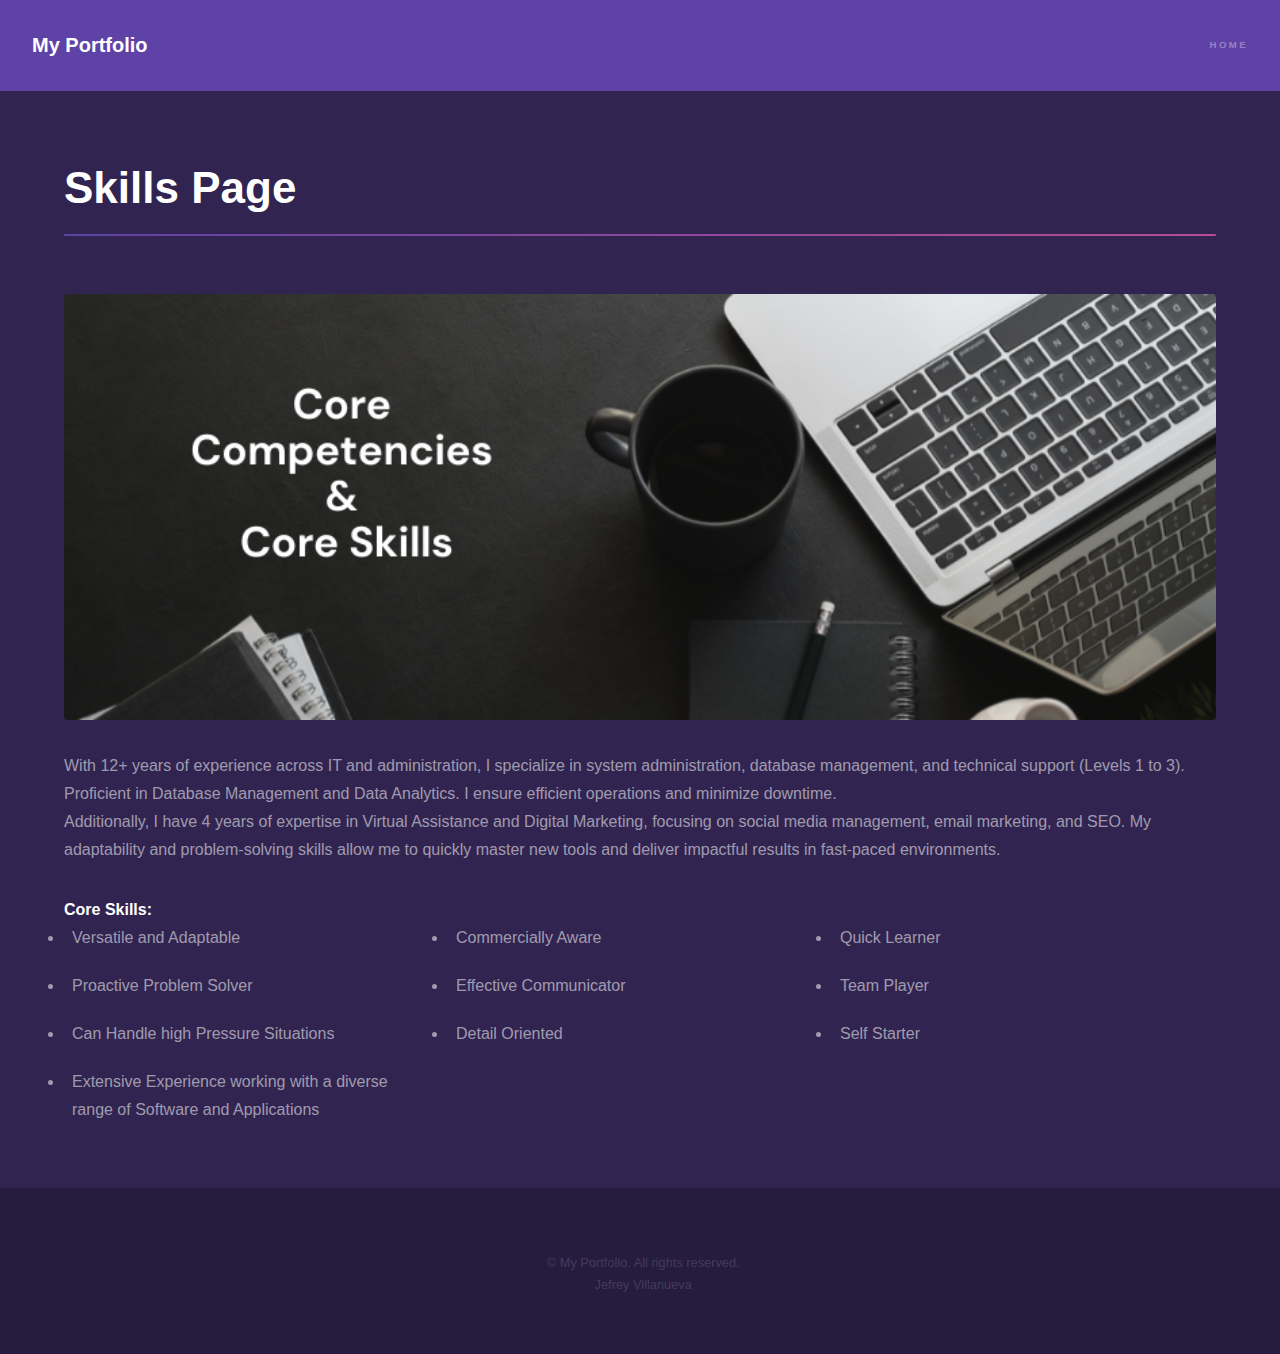
<file: skill.html>
<!DOCTYPE HTML>
<html>
	<head>
		<title>My Portfolio by Jefrey Villanueva</title>
		<meta charset="utf-8" />
		<meta name="viewport" content="width=device-width, initial-scale=1, user-scalable=no" />
		<link rel="stylesheet" href="assets/css/main.css" />
		<noscript><link rel="stylesheet" href="assets/css/noscript.css" /></noscript>
	</head>
	<body class="is-preload">

		<!-- Header -->
			<header id="header">
				<a href="index.html" class="title">My Portfolio</a>
				<nav>
					<ul>
						<li><a href="index.html">Home</a></li>
					</ul>
				</nav>
			</header>

		<!-- Wrapper -->
			<div id="wrapper">

				<!-- Main -->
					<section id="main" class="wrapper">
						<div class="inner">
							<h1 class="major">Skills Page</h1>
							<span class="image fit"><img src="images/cc.png" alt="" /></span>
							<p>With 12+ years of experience across IT and administration, I specialize in system administration, database management, and technical support (Levels 1 to 3). Proficient in Database Management and Data Analytics. I ensure efficient operations and minimize downtime.</br>
							Additionally, I have 4 years of expertise in Virtual Assistance and Digital Marketing, focusing on social media management, email marketing, and SEO. My adaptability and problem-solving skills allow me to quickly master new tools and deliver impactful results in fast-paced environments.</p>
							<strong>Core Skills:</strong>
							<style>
								.column-list {
									display: flex;
									flex-wrap: wrap;
									gap: 20px; /* Space between items */
									/*list-style: none; /* Remove default bullets */
									padding: 0;
								}
						
								.column-list li {
									width: calc(33.333% - 20px); /* 3 columns with gap adjustment */
								}
							</style>
							 <ul class="column-list">
								<li>Versatile and Adaptable</li>
								<li>Commercially Aware</li>
								<li>Quick Learner</li>
								<li>Proactive Problem Solver</li>
								<li>Effective Communicator</li>
								<li>Team Player</li>
								<li>Can Handle high Pressure Situations</li>
								<li>Detail Oriented</li>
								<li>Self Starter</li>
								<li>Extensive Experience working with a diverse range of Software and Applications</li>
							</ul>	
						</p>
						</div>
					</section>
			</div>
			
			

		<!-- Footer -->
			<footer id="footer" class="wrapper alt">
				<div class="inner">
					<ul class="menu">
						<center><li>&copy; My Portfolio. All rights reserved.</li><li>Jefrey Villanueva</a></li></center>
					</ul>
				</div>
			</footer>

		<!-- Scripts -->
			<script src="assets/js/jquery.min.js"></script>
			<script src="assets/js/jquery.scrollex.min.js"></script>
			<script src="assets/js/jquery.scrolly.min.js"></script>
			<script src="assets/js/browser.min.js"></script>
			<script src="assets/js/breakpoints.min.js"></script>
			<script src="assets/js/util.js"></script>
			<script src="assets/js/main.js"></script>

	</body>
</html>
</file>
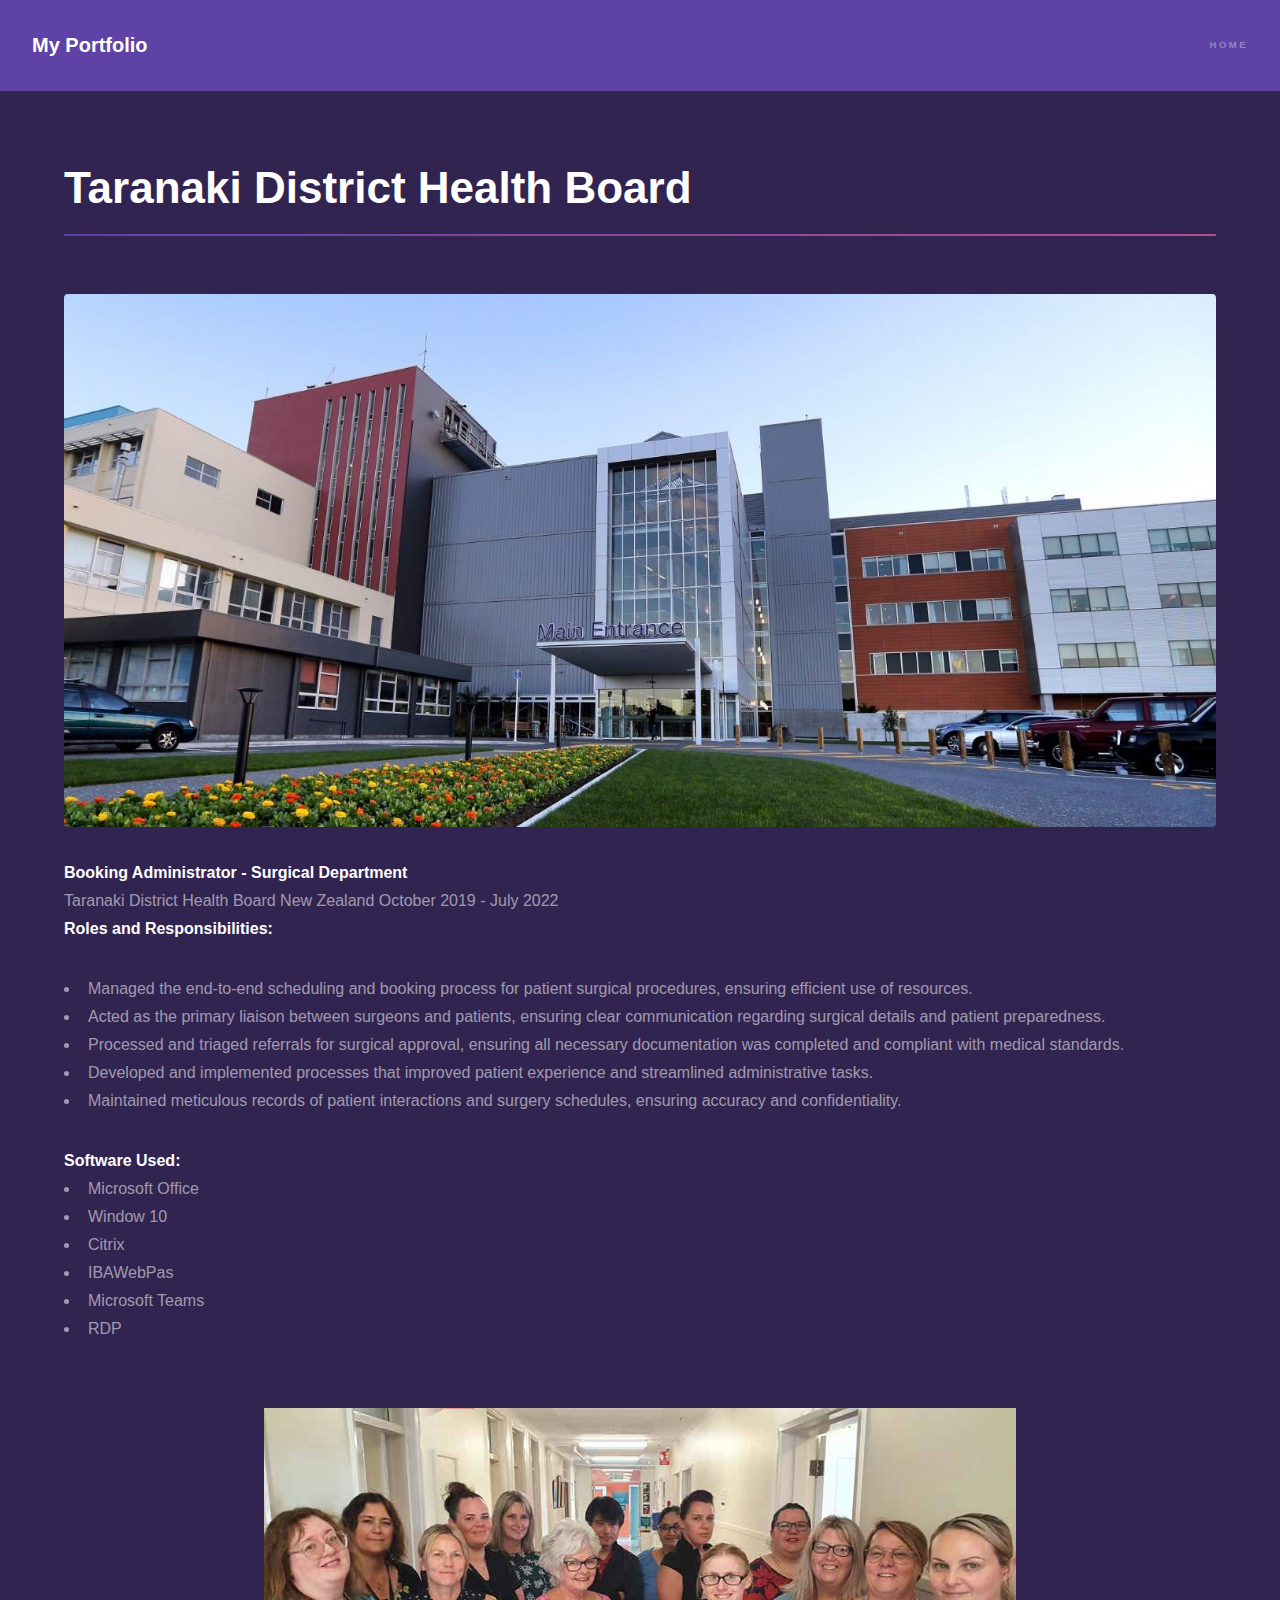
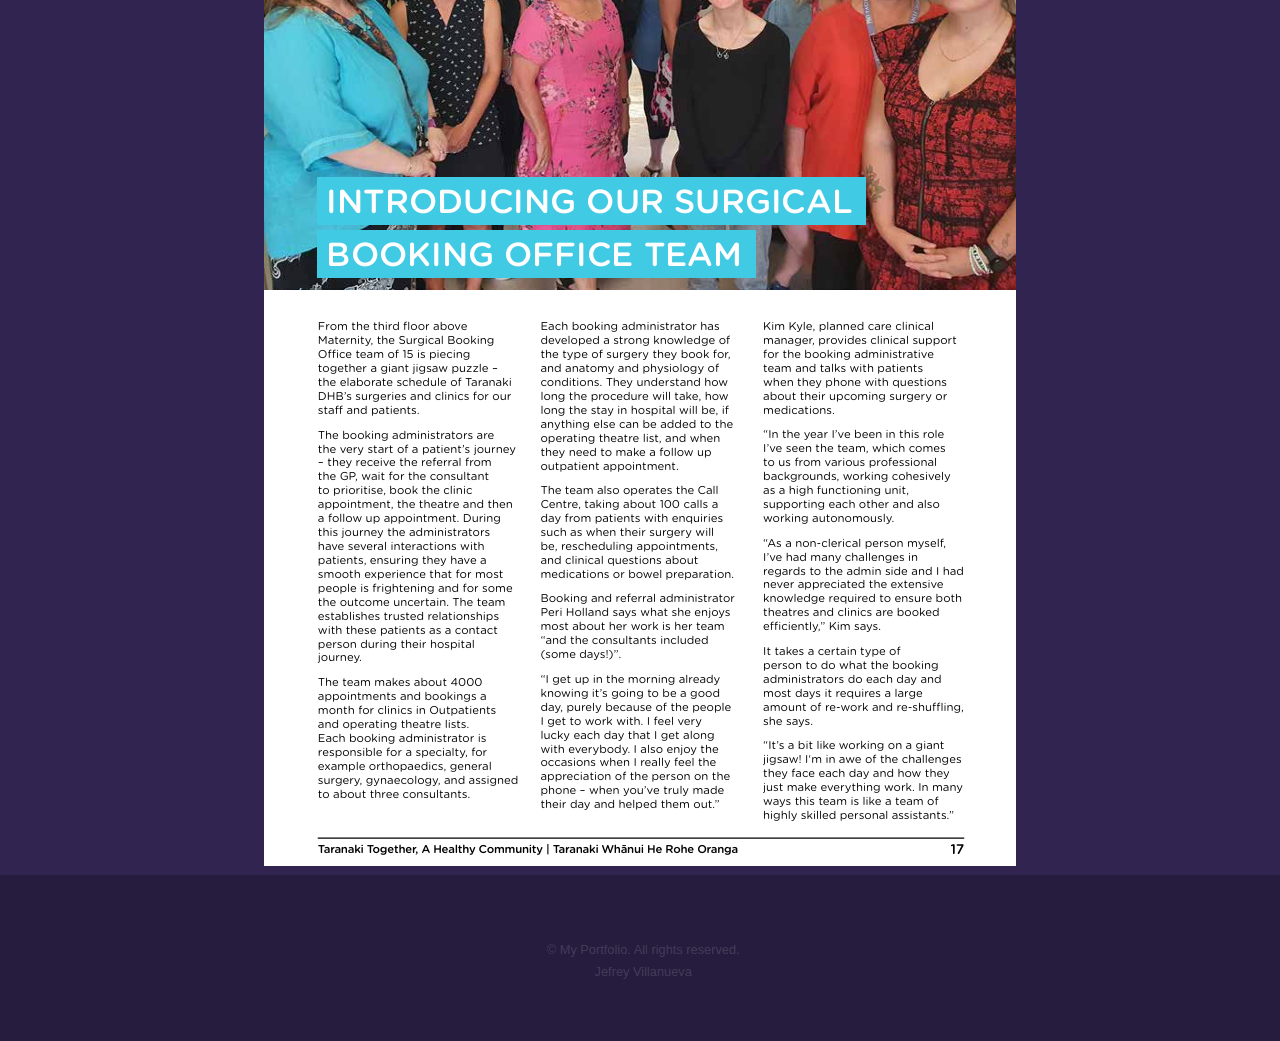
<file: tdhb.html>
<!DOCTYPE HTML>
<html>
	<head>
		<title>My Portfolio - TDHB Page</title>
		<meta charset="utf-8" />
		<meta name="viewport" content="width=device-width, initial-scale=1, user-scalable=no" />
		<link rel="stylesheet" href="assets/css/main.css" />
		<noscript><link rel="stylesheet" href="assets/css/noscript.css" /></noscript>
	</head>
	<body class="is-preload">

		<!-- Header -->
			<header id="header">
				<a href="index.html" class="title">My Portfolio</a>
				<nav>
					<ul>
						<li><a href="index.html">Home</a></li>
						<!--<li><a href="generic.html" class="active">Generic</a></li> -->
						<!-- <li><a href="elements.html">Elements</a></li> -->
					</ul>
				</nav>
			</header>

		<!-- Wrapper -->
			<div id="wrapper">

				<!-- Main -->
					<section id="main" class="wrapper">
						<div class="inner">
							<h1 class="major">Taranaki District Health Board</h1>
							<span class="image fit"><img src="images/taranaki1.jpg" alt="" /></span>
							<p><strong>Booking Administrator - Surgical Department</strong><br />Taranaki District Health Board New Zealand October 2019 - July 2022<br />
							<strong>Roles and Responsibilities:</strong>
							<ul>
								<li>Managed the end-to-end scheduling and booking process for patient surgical procedures, ensuring efficient use of resources.</li>
								<li>Acted as the primary liaison between surgeons and patients, ensuring clear communication regarding surgical details and patient preparedness.</li>
								<li>Processed and triaged referrals for surgical approval, ensuring all necessary documentation was completed and compliant with medical standards.</li>
								<li>Developed and implemented processes that improved patient experience and streamlined administrative tasks.</li>
								<li>Maintained meticulous records of patient interactions and surgery schedules, ensuring accuracy and confidentiality.</li>
							</ul>
							<strong>Software Used:</strong>
							<ul class="column-list">
								<li>Microsoft Office</li>
								<li>Window 10</li>
								<li>Citrix</li>
								<li>IBAWebPas</li>
								<li>Microsoft Teams</li>
								<li>RDP</li>
							</p>
						</div>
						<center><span class=""><img src="images/surgical.png" alt="" /></span></center>
					</section>

			</div>

		<!-- Footer -->
			<footer id="footer" class="wrapper alt">
				<div class="inner">
					<ul class="menu">
						<center><li>&copy; My Portfolio. All rights reserved.</li><li>Jefrey Villanueva</a></li></center>
					</ul>
				</div>
			</footer>

		<!-- Scripts -->
			<script src="assets/js/jquery.min.js"></script>
			<script src="assets/js/jquery.scrollex.min.js"></script>
			<script src="assets/js/jquery.scrolly.min.js"></script>
			<script src="assets/js/browser.min.js"></script>
			<script src="assets/js/breakpoints.min.js"></script>
			<script src="assets/js/util.js"></script>
			<script src="assets/js/main.js"></script>

	</body>
</html>
</file>
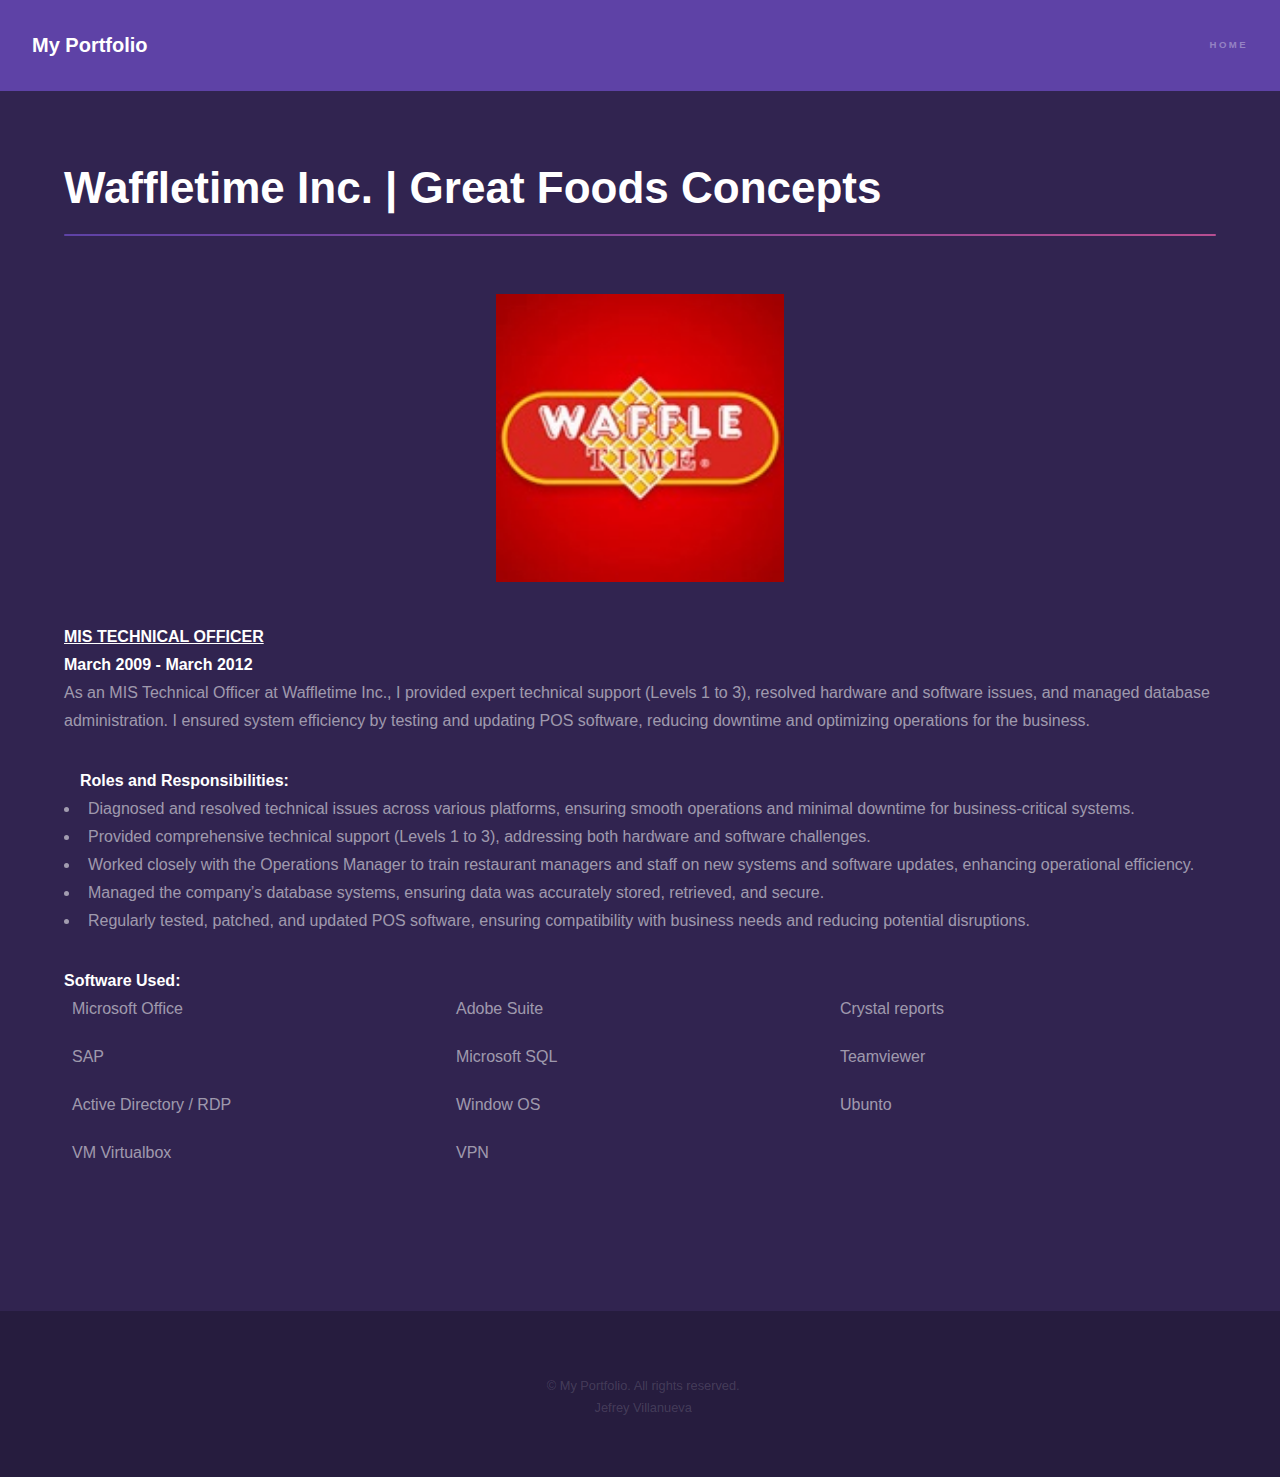
<file: wti.html>
<!DOCTYPE HTML>
<html>
	<head>
		<title>My Portfolio by Jefrey Villanueva</title>
		<meta charset="utf-8" />
		<meta name="viewport" content="width=device-width, initial-scale=1, user-scalable=no" />
		<link rel="stylesheet" href="assets/css/main.css" />
		<noscript><link rel="stylesheet" href="assets/css/noscript.css" /></noscript>
	</head>
	<body class="is-preload">

		<!-- Header -->
			<header id="header">
				<a href="index.html" class="title">My Portfolio</a>
				<nav>
					<ul>
						<li><a href="index.html">Home</a></li>
						<!--<li><a href="generic.html" class="active">Generic</a></li>-->
						<!-- <li><a href="elements.html">Elements</a></li> -->
					</ul>
				</nav>
			</header>

		<!-- Wrapper -->
			<div id="wrapper">

				<!-- Main -->
					<section id="main" class="wrapper">
						<div class="inner">
							<h1 class="major">Waffletime Inc. | Great Foods Concepts</h1>
							<center><span class="imageme fit"><img src="images/waffletime.jpg" alt="" /></span></center>
							<p><strong><U>MIS TECHNICAL OFFICER</U><br />March 2009 - March 2012<br /></strong>
								As an MIS Technical Officer at Waffletime Inc., I provided expert technical support (Levels 1 to 3), resolved hardware and software issues, and managed database administration. I ensured system efficiency by testing and updating POS software, reducing downtime and optimizing operations for the business.<br/>
								<ul>
								<strong>Roles and Responsibilities:</strong> <br />
								
									<li>Diagnosed and resolved technical issues across various platforms, ensuring smooth operations and minimal downtime for business-critical systems.</li>
									<li>Provided comprehensive technical support (Levels 1 to 3), addressing both hardware and software challenges.</li>
									<li>Worked closely with the Operations Manager to train restaurant managers and staff on new systems and software updates, enhancing operational efficiency.</li>
									<li>Managed the company’s database systems, ensuring data was accurately stored, retrieved, and secure.</li>
									<li>Regularly tested, patched, and updated POS software, ensuring compatibility with business needs and reducing potential disruptions.</li>
								</ul></p>
								<strong>Software Used:</strong>
								<style>
									.column-list {
										display: flex;
										flex-wrap: wrap;
										gap: 20px; /* Space between items */
										list-style: none; /* Remove default bullets */
										padding: 0;
									}
							
									.column-list li {
										width: calc(33.333% - 20px); /* 3 columns with gap adjustment */
									}
								</style>
								 <ul class="column-list">
									<li>Microsoft Office</li>
									<li>Adobe Suite</li>
									<li>Crystal reports</li>
									<li>SAP</li>
									<li>Microsoft SQL</li>
									<li>Teamviewer</li>
									<li>Active Directory / RDP</li>
									<li>Window OS</li>
									<li>Ubunto</li>
									<li>VM Virtualbox</li>
									<li>VPN</li>
									<li></li>
									<li></li>
									<li></li>
									<li></li>
									<li></li>
									<li></li>
									<li></li>
									<li></li>
									<li></li>
									<li></li>
									<li></li>
								</ul>
							</p>
						</div>
					</section>

			</div>

		<!-- Footer -->
			<footer id="footer" class="wrapper alt">
				<div class="inner">
					<ul class="menu">
						<center><li>&copy; My Portfolio. All rights reserved.</li><li>Jefrey Villanueva</a></li></center>
					</ul>
				</div>
			</footer>

		<!-- Scripts -->
			<script src="assets/js/jquery.min.js"></script>
			<script src="assets/js/jquery.scrollex.min.js"></script>
			<script src="assets/js/jquery.scrolly.min.js"></script>
			<script src="assets/js/browser.min.js"></script>
			<script src="assets/js/breakpoints.min.js"></script>
			<script src="assets/js/util.js"></script>
			<script src="assets/js/main.js"></script>

	</body>
</html>
</file>
<file: assets/css/noscript.css>
/* Spotlights */

	.spotlights > section > .image:before {
		opacity: 0 !important;
	}

	.spotlights > section > .content > .inner {
		-moz-transform: none !important;
		-webkit-transform: none !important;
		-ms-transform: none !important;
		transform: none !important;
		opacity: 1 !important;
	}

/* Wrapper */

	.wrapper > .inner {
		opacity: 1 !important;
		-moz-transform: none !important;
		-webkit-transform: none !important;
		-ms-transform: none !important;
		transform: none !important;
	}

/* Sidebar */

	#sidebar > .inner {
		opacity: 1 !important;
	}

	#sidebar nav > ul > li {
		-moz-transform: none !important;
		-webkit-transform: none !important;
		-ms-transform: none !important;
		transform: none !important;
		opacity: 1 !important;
	}
</file>
<file: assets/css/main.css>
@import url(fontawesome-all.min.css);


html, body, div, span, applet, object,
iframe, h1, h2, h3, h4, h5, h6, p, blockquote,
pre, a, abbr, acronym, address, big, cite,
code, del, dfn, em, img, ins, kbd, q, s, samp,
small, strike, strong, sub, sup, tt, var, b,
u, i, center, dl, dt, dd, ol, ul, li, fieldset,
form, label, legend, table, caption, tbody,
tfoot, thead, tr, th, td, article, aside,
canvas, details, embed, figure, figcaption,
footer, header, hgroup, menu, nav, output, ruby,
section, summary, time, mark, audio, video {
	margin: 0;
	padding: 0;
	border: 0;
	font-size: 100%;
	font: inherit;
	vertical-align: baseline;}

article, aside, details, figcaption, figure,
footer, header, hgroup, menu, nav, section {
	display: block;}

body {
	line-height: 1;
}

ol, ul {
	list-style: none;
}

blockquote, q {
	quotes: none;
}

	blockquote:before, blockquote:after, q:before, q:after {
		content: '';
		content: none;
	}

table {
	border-collapse: collapse;
	border-spacing: 0;
}

body {
	-webkit-text-size-adjust: none;
}

mark {
	background-color: transparent;
	color: inherit;
}

input::-moz-focus-inner {
	border: 0;
	padding: 0;
}

input, select, textarea {
	-moz-appearance: none;
	-webkit-appearance: none;
	-ms-appearance: none;
	appearance: none;
}

/* Basic */

	@-ms-viewport {
		width: device-width;
	}

	body {
		-ms-overflow-style: scrollbar;
	}

	@media screen and (max-width: 480px) {

		html, body {
			min-width: 320px;
		}

	}

	html {
		box-sizing: border-box;
	}

	*, *:before, *:after {
		box-sizing: inherit;
	}

	body {
		background: #312450;
	}

		body.is-preload *, body.is-preload *:before, body.is-preload *:after {
			-moz-animation: none !important;
			-webkit-animation: none !important;
			-ms-animation: none !important;
			animation: none !important;
			-moz-transition: none !important;
			-webkit-transition: none !important;
			-ms-transition: none !important;
			transition: none !important;
		}

/* Type */

	body, input, select, textarea {
		color: rgba(255, 255, 255, 0.55);
		font-family: Arial, Helvetica, sans-serif;
		font-size: 16.5pt;
		font-weight: normal;
		line-height: 1.75;
	}

		@media screen and (max-width: 1680px) {

			body, input, select, textarea {
				font-size: 13pt;
			}

		}

		@media screen and (max-width: 1280px) {

			body, input, select, textarea {
				font-size: 12pt;
			}

		}

		@media screen and (max-width: 360px) {

			body, input, select, textarea {
				font-size: 11pt;
			}

		}

	a {
		-moz-transition: color 0.2s ease, border-bottom-color 0.2s ease;
		-webkit-transition: color 0.2s ease, border-bottom-color 0.2s ease;
		-ms-transition: color 0.2s ease, border-bottom-color 0.2s ease;
		transition: color 0.2s ease, border-bottom-color 0.2s ease;
		border-bottom: dotted 1px rgba(255, 255, 255, 0.35);
		color: inherit;
		text-decoration: none;
	}

		a:hover {
			border-bottom-color: transparent;
			color: #ffffff;
		}

	strong, b {
		color: #ffffff;
		font-weight: bold;
	}

	em, i {
		font-style: italic;
	}

	p {
		margin: 0 0 2em 0;
	}

	h1, h2, h3, h4, h5, h6 {
		color: #ffffff;
		font-weight: bold;
		line-height: 1.5;
		margin: 0 0 0.5em 0;
	}

		h1 a, h2 a, h3 a, h4 a, h5 a, h6 a {
			color: inherit;
			text-decoration: none;
		}

	h1 {
		font-size: 2.75em;
	}

		h1.major {
			margin: 0 0 1.3em 0;
			position: relative;
			padding-bottom: 0.35em;
		}

			h1.major:after {
				background-image: -moz-linear-gradient(to right, #5e42a6, #b74e91);
				background-image: -webkit-linear-gradient(to right, #5e42a6, #b74e91);
				background-image: -ms-linear-gradient(to right, #5e42a6, #b74e91);
				background-image: linear-gradient(to right, #5e42a6, #b74e91);
				-moz-transition: max-width 0.2s ease;
				-webkit-transition: max-width 0.2s ease;
				-ms-transition: max-width 0.2s ease;
				transition: max-width 0.2s ease;
				border-radius: 0.2em;
				bottom: 0;
				content: '';
				height: 0.05em;
				position: absolute;
				right: 0;
				width: 100%;
			}

	h2 {
		font-size: 1.75em;
	}

	h3 {
		font-size: 1.1em;
	}

	h4 {
		font-size: 1em;
	}

	h5 {
		font-size: 0.8em;
	}

	h6 {
		font-size: 0.6em;
	}

	@media screen and (max-width: 736px) {

		h1 {
			font-size: 2em;
		}

		h2 {
			font-size: 1.25em;
		}

		h3 {
			font-size: 1em;
		}

		h4 {
			font-size: 0.8em;
		}

		h5 {
			font-size: 0.6em;
		}

		h6 {
			font-size: 0.6em;
		}

	}

	sub {
		font-size: 0.8em;
		position: relative;
		top: 0.5em;
	}

	sup {
		font-size: 0.8em;
		position: relative;
		top: -0.5em;
	}

	blockquote {
		border-left: solid 4px rgba(255, 255, 255, 0.15);
		font-style: italic;
		margin: 0 0 2em 0;
		padding: 0.5em 0 0.5em 2em;
	}

	code {
		background: rgba(255, 255, 255, 0.05);
		border-radius: 0.25em;
		border: solid 1px rgba(255, 255, 255, 0.15);
		font-family: "Courier New", monospace;
		font-size: 0.9em;
		margin: 0 0.25em;
		padding: 0.25em 0.65em;
	}

	pre {
		-webkit-overflow-scrolling: touch;
		font-family: "Courier New", monospace;
		font-size: 0.9em;
		margin: 0 0 2em 0;
	}

		pre code {
			display: block;
			line-height: 1.75em;
			padding: 1em 1.5em;
			overflow-x: auto;
		}

	hr {
		border: 0;
		border-bottom: solid 1px rgba(255, 255, 255, 0.15);
		margin: 2em 0;
	}

		hr.major {
			margin: 3em 0;
		}

	.align-left {
		text-align: left;
	}

	.align-center {
		text-align: center;
	}

	.align-right {
		text-align: right;
	}

/* Row */

	.row {
		display: flex;
		flex-wrap: wrap;
		box-sizing: border-box;
		align-items: stretch;
	}

		.row > * {
			box-sizing: border-box;
		}

		.row.gtr-uniform > * > :last-child {
			margin-bottom: 0;
		}

		.row.aln-left {
			justify-content: flex-start;
		}

		.row.aln-center {
			justify-content: center;
		}

		.row.aln-right {
			justify-content: flex-end;
		}

		.row.aln-top {
			align-items: flex-start;
		}

		.row.aln-middle {
			align-items: center;
		}

		.row.aln-bottom {
			align-items: flex-end;
		}

		.row > .imp {
			order: -1;
		}

		.row > .col-1 {
			width: 8.33333%;
		}

		.row > .off-1 {
			margin-left: 8.33333%;
		}

		.row > .col-2 {
			width: 16.66667%;
		}

		.row > .off-2 {
			margin-left: 16.66667%;
		}

		.row > .col-3 {
			width: 25%;
		}

		.row > .off-3 {
			margin-left: 25%;
		}

		.row > .col-4 {
			width: 33.33333%;
		}

		.row > .off-4 {
			margin-left: 33.33333%;
		}

		.row > .col-5 {
			width: 41.66667%;
		}

		.row > .off-5 {
			margin-left: 41.66667%;
		}

		.row > .col-6 {
			width: 50%;
		}

		.row > .off-6 {
			margin-left: 50%;
		}

		.row > .col-7 {
			width: 58.33333%;
		}

		.row > .off-7 {
			margin-left: 58.33333%;
		}

		.row > .col-8 {
			width: 66.66667%;
		}

		.row > .off-8 {
			margin-left: 66.66667%;
		}

		.row > .col-9 {
			width: 75%;
		}

		.row > .off-9 {
			margin-left: 75%;
		}

		.row > .col-10 {
			width: 83.33333%;
		}

		.row > .off-10 {
			margin-left: 83.33333%;
		}

		.row > .col-11 {
			width: 91.66667%;
		}

		.row > .off-11 {
			margin-left: 91.66667%;
		}

		.row > .col-12 {
			width: 100%;
		}

		.row > .off-12 {
			margin-left: 100%;
		}

		.row.gtr-0 {
			margin-top: 0;
			margin-left: 0em;
		}

			.row.gtr-0 > * {
				padding: 0 0 0 0em;
			}

			.row.gtr-0.gtr-uniform {
				margin-top: 0em;
			}

				.row.gtr-0.gtr-uniform > * {
					padding-top: 0em;
				}

		.row.gtr-25 {
			margin-top: 0;
			margin-left: -0.375em;
		}

			.row.gtr-25 > * {
				padding: 0 0 0 0.375em;
			}

			.row.gtr-25.gtr-uniform {
				margin-top: -0.375em;
			}

				.row.gtr-25.gtr-uniform > * {
					padding-top: 0.375em;
				}

		.row.gtr-50 {
			margin-top: 0;
			margin-left: -0.75em;
		}

			.row.gtr-50 > * {
				padding: 0 0 0 0.75em;
			}

			.row.gtr-50.gtr-uniform {
				margin-top: -0.75em;
			}

				.row.gtr-50.gtr-uniform > * {
					padding-top: 0.75em;
				}

		.row {
			margin-top: 0;
			margin-left: -1.5em;
		}

			.row > * {
				padding: 0 0 0 1.5em;
			}

			.row.gtr-uniform {
				margin-top: -1.5em;
			}

				.row.gtr-uniform > * {
					padding-top: 1.5em;
				}

		.row.gtr-150 {
			margin-top: 0;
			margin-left: -2.25em;
		}

			.row.gtr-150 > * {
				padding: 0 0 0 2.25em;
			}

			.row.gtr-150.gtr-uniform {
				margin-top: -2.25em;
			}

				.row.gtr-150.gtr-uniform > * {
					padding-top: 2.25em;
				}

		.row.gtr-200 {
			margin-top: 0;
			margin-left: -3em;
		}

			.row.gtr-200 > * {
				padding: 0 0 0 3em;
			}

			.row.gtr-200.gtr-uniform {
				margin-top: -3em;
			}

				.row.gtr-200.gtr-uniform > * {
					padding-top: 3em;
				}

		@media screen and (max-width: 1680px) {

			.row {
				display: flex;
				flex-wrap: wrap;
				box-sizing: border-box;
				align-items: stretch;
			}

				.row > * {
					box-sizing: border-box;
				}

				.row.gtr-uniform > * > :last-child {
					margin-bottom: 0;
				}

				.row.aln-left {
					justify-content: flex-start;
				}

				.row.aln-center {
					justify-content: center;
				}

				.row.aln-right {
					justify-content: flex-end;
				}

				.row.aln-top {
					align-items: flex-start;
				}

				.row.aln-middle {
					align-items: center;
				}

				.row.aln-bottom {
					align-items: flex-end;
				}

				.row > .imp-xlarge {
					order: -1;
				}

				.row > .col-1-xlarge {
					width: 8.33333%;
				}

				.row > .off-1-xlarge {
					margin-left: 8.33333%;
				}

				.row > .col-2-xlarge {
					width: 16.66667%;
				}

				.row > .off-2-xlarge {
					margin-left: 16.66667%;
				}

				.row > .col-3-xlarge {
					width: 25%;
				}

				.row > .off-3-xlarge {
					margin-left: 25%;
				}

				.row > .col-4-xlarge {
					width: 33.33333%;
				}

				.row > .off-4-xlarge {
					margin-left: 33.33333%;
				}

				.row > .col-5-xlarge {
					width: 41.66667%;
				}

				.row > .off-5-xlarge {
					margin-left: 41.66667%;
				}

				.row > .col-6-xlarge {
					width: 50%;
				}

				.row > .off-6-xlarge {
					margin-left: 50%;
				}

				.row > .col-7-xlarge {
					width: 58.33333%;
				}

				.row > .off-7-xlarge {
					margin-left: 58.33333%;
				}

				.row > .col-8-xlarge {
					width: 66.66667%;
				}

				.row > .off-8-xlarge {
					margin-left: 66.66667%;
				}

				.row > .col-9-xlarge {
					width: 75%;
				}

				.row > .off-9-xlarge {
					margin-left: 75%;
				}

				.row > .col-10-xlarge {
					width: 83.33333%;
				}

				.row > .off-10-xlarge {
					margin-left: 83.33333%;
				}

				.row > .col-11-xlarge {
					width: 91.66667%;
				}

				.row > .off-11-xlarge {
					margin-left: 91.66667%;
				}

				.row > .col-12-xlarge {
					width: 100%;
				}

				.row > .off-12-xlarge {
					margin-left: 100%;
				}

				.row.gtr-0 {
					margin-top: 0;
					margin-left: 0em;
				}

					.row.gtr-0 > * {
						padding: 0 0 0 0em;
					}

					.row.gtr-0.gtr-uniform {
						margin-top: 0em;
					}

						.row.gtr-0.gtr-uniform > * {
							padding-top: 0em;
						}

				.row.gtr-25 {
					margin-top: 0;
					margin-left: -0.375em;
				}

					.row.gtr-25 > * {
						padding: 0 0 0 0.375em;
					}

					.row.gtr-25.gtr-uniform {
						margin-top: -0.375em;
					}

						.row.gtr-25.gtr-uniform > * {
							padding-top: 0.375em;
						}

				.row.gtr-50 {
					margin-top: 0;
					margin-left: -0.75em;
				}

					.row.gtr-50 > * {
						padding: 0 0 0 0.75em;
					}

					.row.gtr-50.gtr-uniform {
						margin-top: -0.75em;
					}

						.row.gtr-50.gtr-uniform > * {
							padding-top: 0.75em;
						}

				.row {
					margin-top: 0;
					margin-left: -1.5em;
				}

					.row > * {
						padding: 0 0 0 1.5em;
					}

					.row.gtr-uniform {
						margin-top: -1.5em;
					}

						.row.gtr-uniform > * {
							padding-top: 1.5em;
						}

				.row.gtr-150 {
					margin-top: 0;
					margin-left: -2.25em;
				}

					.row.gtr-150 > * {
						padding: 0 0 0 2.25em;
					}

					.row.gtr-150.gtr-uniform {
						margin-top: -2.25em;
					}

						.row.gtr-150.gtr-uniform > * {
							padding-top: 2.25em;
						}

				.row.gtr-200 {
					margin-top: 0;
					margin-left: -3em;
				}

					.row.gtr-200 > * {
						padding: 0 0 0 3em;
					}

					.row.gtr-200.gtr-uniform {
						margin-top: -3em;
					}

						.row.gtr-200.gtr-uniform > * {
							padding-top: 3em;
						}

		}

		@media screen and (max-width: 1280px) {

			.row {
				display: flex;
				flex-wrap: wrap;
				box-sizing: border-box;
				align-items: stretch;
			}

				.row > * {
					box-sizing: border-box;
				}

				.row.gtr-uniform > * > :last-child {
					margin-bottom: 0;
				}

				.row.aln-left {
					justify-content: flex-start;
				}

				.row.aln-center {
					justify-content: center;
				}

				.row.aln-right {
					justify-content: flex-end;
				}

				.row.aln-top {
					align-items: flex-start;
				}

				.row.aln-middle {
					align-items: center;
				}

				.row.aln-bottom {
					align-items: flex-end;
				}

				.row > .imp-large {
					order: -1;
				}

				.row > .col-1-large {
					width: 8.33333%;
				}

				.row > .off-1-large {
					margin-left: 8.33333%;
				}

				.row > .col-2-large {
					width: 16.66667%;
				}

				.row > .off-2-large {
					margin-left: 16.66667%;
				}

				.row > .col-3-large {
					width: 25%;
				}

				.row > .off-3-large {
					margin-left: 25%;
				}

				.row > .col-4-large {
					width: 33.33333%;
				}

				.row > .off-4-large {
					margin-left: 33.33333%;
				}

				.row > .col-5-large {
					width: 41.66667%;
				}

				.row > .off-5-large {
					margin-left: 41.66667%;
				}

				.row > .col-6-large {
					width: 50%;
				}

				.row > .off-6-large {
					margin-left: 50%;
				}

				.row > .col-7-large {
					width: 58.33333%;
				}

				.row > .off-7-large {
					margin-left: 58.33333%;
				}

				.row > .col-8-large {
					width: 66.66667%;
				}

				.row > .off-8-large {
					margin-left: 66.66667%;
				}

				.row > .col-9-large {
					width: 75%;
				}

				.row > .off-9-large {
					margin-left: 75%;
				}

				.row > .col-10-large {
					width: 83.33333%;
				}

				.row > .off-10-large {
					margin-left: 83.33333%;
				}

				.row > .col-11-large {
					width: 91.66667%;
				}

				.row > .off-11-large {
					margin-left: 91.66667%;
				}

				.row > .col-12-large {
					width: 100%;
				}

				.row > .off-12-large {
					margin-left: 100%;
				}

				.row.gtr-0 {
					margin-top: 0;
					margin-left: 0em;
				}

					.row.gtr-0 > * {
						padding: 0 0 0 0em;
					}

					.row.gtr-0.gtr-uniform {
						margin-top: 0em;
					}

						.row.gtr-0.gtr-uniform > * {
							padding-top: 0em;
						}

				.row.gtr-25 {
					margin-top: 0;
					margin-left: -0.375em;
				}

					.row.gtr-25 > * {
						padding: 0 0 0 0.375em;
					}

					.row.gtr-25.gtr-uniform {
						margin-top: -0.375em;
					}

						.row.gtr-25.gtr-uniform > * {
							padding-top: 0.375em;
						}

				.row.gtr-50 {
					margin-top: 0;
					margin-left: -0.75em;
				}

					.row.gtr-50 > * {
						padding: 0 0 0 0.75em;
					}

					.row.gtr-50.gtr-uniform {
						margin-top: -0.75em;
					}

						.row.gtr-50.gtr-uniform > * {
							padding-top: 0.75em;
						}

				.row {
					margin-top: 0;
					margin-left: -1.5em;
				}

					.row > * {
						padding: 0 0 0 1.5em;
					}

					.row.gtr-uniform {
						margin-top: -1.5em;
					}

						.row.gtr-uniform > * {
							padding-top: 1.5em;
						}

				.row.gtr-150 {
					margin-top: 0;
					margin-left: -2.25em;
				}

					.row.gtr-150 > * {
						padding: 0 0 0 2.25em;
					}

					.row.gtr-150.gtr-uniform {
						margin-top: -2.25em;
					}

						.row.gtr-150.gtr-uniform > * {
							padding-top: 2.25em;
						}

				.row.gtr-200 {
					margin-top: 0;
					margin-left: -3em;
				}

					.row.gtr-200 > * {
						padding: 0 0 0 3em;
					}

					.row.gtr-200.gtr-uniform {
						margin-top: -3em;
					}

						.row.gtr-200.gtr-uniform > * {
							padding-top: 3em;
						}

		}

		@media screen and (max-width: 980px) {

			.row {
				display: flex;
				flex-wrap: wrap;
				box-sizing: border-box;
				align-items: stretch;
			}

				.row > * {
					box-sizing: border-box;
				}

				.row.gtr-uniform > * > :last-child {
					margin-bottom: 0;
				}

				.row.aln-left {
					justify-content: flex-start;
				}

				.row.aln-center {
					justify-content: center;
				}

				.row.aln-right {
					justify-content: flex-end;
				}

				.row.aln-top {
					align-items: flex-start;
				}

				.row.aln-middle {
					align-items: center;
				}

				.row.aln-bottom {
					align-items: flex-end;
				}

				.row > .imp-medium {
					order: -1;
				}

				.row > .col-1-medium {
					width: 8.33333%;
				}

				.row > .off-1-medium {
					margin-left: 8.33333%;
				}

				.row > .col-2-medium {
					width: 16.66667%;
				}

				.row > .off-2-medium {
					margin-left: 16.66667%;
				}

				.row > .col-3-medium {
					width: 25%;
				}

				.row > .off-3-medium {
					margin-left: 25%;
				}

				.row > .col-4-medium {
					width: 33.33333%;
				}

				.row > .off-4-medium {
					margin-left: 33.33333%;
				}

				.row > .col-5-medium {
					width: 41.66667%;
				}

				.row > .off-5-medium {
					margin-left: 41.66667%;
				}

				.row > .col-6-medium {
					width: 50%;
				}

				.row > .off-6-medium {
					margin-left: 50%;
				}

				.row > .col-7-medium {
					width: 58.33333%;
				}

				.row > .off-7-medium {
					margin-left: 58.33333%;
				}

				.row > .col-8-medium {
					width: 66.66667%;
				}

				.row > .off-8-medium {
					margin-left: 66.66667%;
				}

				.row > .col-9-medium {
					width: 75%;
				}

				.row > .off-9-medium {
					margin-left: 75%;
				}

				.row > .col-10-medium {
					width: 83.33333%;
				}

				.row > .off-10-medium {
					margin-left: 83.33333%;
				}

				.row > .col-11-medium {
					width: 91.66667%;
				}

				.row > .off-11-medium {
					margin-left: 91.66667%;
				}

				.row > .col-12-medium {
					width: 100%;
				}

				.row > .off-12-medium {
					margin-left: 100%;
				}

				.row.gtr-0 {
					margin-top: 0;
					margin-left: 0em;
				}

					.row.gtr-0 > * {
						padding: 0 0 0 0em;
					}

					.row.gtr-0.gtr-uniform {
						margin-top: 0em;
					}

						.row.gtr-0.gtr-uniform > * {
							padding-top: 0em;
						}

				.row.gtr-25 {
					margin-top: 0;
					margin-left: -0.375em;
				}

					.row.gtr-25 > * {
						padding: 0 0 0 0.375em;
					}

					.row.gtr-25.gtr-uniform {
						margin-top: -0.375em;
					}

						.row.gtr-25.gtr-uniform > * {
							padding-top: 0.375em;
						}

				.row.gtr-50 {
					margin-top: 0;
					margin-left: -0.75em;
				}

					.row.gtr-50 > * {
						padding: 0 0 0 0.75em;
					}

					.row.gtr-50.gtr-uniform {
						margin-top: -0.75em;
					}

						.row.gtr-50.gtr-uniform > * {
							padding-top: 0.75em;
						}

				.row {
					margin-top: 0;
					margin-left: -1.5em;
				}

					.row > * {
						padding: 0 0 0 1.5em;
					}

					.row.gtr-uniform {
						margin-top: -1.5em;
					}

						.row.gtr-uniform > * {
							padding-top: 1.5em;
						}

				.row.gtr-150 {
					margin-top: 0;
					margin-left: -2.25em;
				}

					.row.gtr-150 > * {
						padding: 0 0 0 2.25em;
					}

					.row.gtr-150.gtr-uniform {
						margin-top: -2.25em;
					}

						.row.gtr-150.gtr-uniform > * {
							padding-top: 2.25em;
						}

				.row.gtr-200 {
					margin-top: 0;
					margin-left: -3em;
				}

					.row.gtr-200 > * {
						padding: 0 0 0 3em;
					}

					.row.gtr-200.gtr-uniform {
						margin-top: -3em;
					}

						.row.gtr-200.gtr-uniform > * {
							padding-top: 3em;
						}

		}

		@media screen and (max-width: 736px) {

			.row {
				display: flex;
				flex-wrap: wrap;
				box-sizing: border-box;
				align-items: stretch;
			}

				.row > * {
					box-sizing: border-box;
				}

				.row.gtr-uniform > * > :last-child {
					margin-bottom: 0;
				}

				.row.aln-left {
					justify-content: flex-start;
				}

				.row.aln-center {
					justify-content: center;
				}

				.row.aln-right {
					justify-content: flex-end;
				}

				.row.aln-top {
					align-items: flex-start;
				}

				.row.aln-middle {
					align-items: center;
				}

				.row.aln-bottom {
					align-items: flex-end;
				}

				.row > .imp-small {
					order: -1;
				}

				.row > .col-1-small {
					width: 8.33333%;
				}

				.row > .off-1-small {
					margin-left: 8.33333%;
				}

				.row > .col-2-small {
					width: 16.66667%;
				}

				.row > .off-2-small {
					margin-left: 16.66667%;
				}

				.row > .col-3-small {
					width: 25%;
				}

				.row > .off-3-small {
					margin-left: 25%;
				}

				.row > .col-4-small {
					width: 33.33333%;
				}

				.row > .off-4-small {
					margin-left: 33.33333%;
				}

				.row > .col-5-small {
					width: 41.66667%;
				}

				.row > .off-5-small {
					margin-left: 41.66667%;
				}

				.row > .col-6-small {
					width: 50%;
				}

				.row > .off-6-small {
					margin-left: 50%;
				}

				.row > .col-7-small {
					width: 58.33333%;
				}

				.row > .off-7-small {
					margin-left: 58.33333%;
				}

				.row > .col-8-small {
					width: 66.66667%;
				}

				.row > .off-8-small {
					margin-left: 66.66667%;
				}

				.row > .col-9-small {
					width: 75%;
				}

				.row > .off-9-small {
					margin-left: 75%;
				}

				.row > .col-10-small {
					width: 83.33333%;
				}

				.row > .off-10-small {
					margin-left: 83.33333%;
				}

				.row > .col-11-small {
					width: 91.66667%;
				}

				.row > .off-11-small {
					margin-left: 91.66667%;
				}

				.row > .col-12-small {
					width: 100%;
				}

				.row > .off-12-small {
					margin-left: 100%;
				}

				.row.gtr-0 {
					margin-top: 0;
					margin-left: 0em;
				}

					.row.gtr-0 > * {
						padding: 0 0 0 0em;
					}

					.row.gtr-0.gtr-uniform {
						margin-top: 0em;
					}

						.row.gtr-0.gtr-uniform > * {
							padding-top: 0em;
						}

				.row.gtr-25 {
					margin-top: 0;
					margin-left: -0.375em;
				}

					.row.gtr-25 > * {
						padding: 0 0 0 0.375em;
					}

					.row.gtr-25.gtr-uniform {
						margin-top: -0.375em;
					}

						.row.gtr-25.gtr-uniform > * {
							padding-top: 0.375em;
						}

				.row.gtr-50 {
					margin-top: 0;
					margin-left: -0.75em;
				}

					.row.gtr-50 > * {
						padding: 0 0 0 0.75em;
					}

					.row.gtr-50.gtr-uniform {
						margin-top: -0.75em;
					}

						.row.gtr-50.gtr-uniform > * {
							padding-top: 0.75em;
						}

				.row {
					margin-top: 0;
					margin-left: -1.5em;
				}

					.row > * {
						padding: 0 0 0 1.5em;
					}

					.row.gtr-uniform {
						margin-top: -1.5em;
					}

						.row.gtr-uniform > * {
							padding-top: 1.5em;
						}

				.row.gtr-150 {
					margin-top: 0;
					margin-left: -2.25em;
				}

					.row.gtr-150 > * {
						padding: 0 0 0 2.25em;
					}

					.row.gtr-150.gtr-uniform {
						margin-top: -2.25em;
					}

						.row.gtr-150.gtr-uniform > * {
							padding-top: 2.25em;
						}

				.row.gtr-200 {
					margin-top: 0;
					margin-left: -3em;
				}

					.row.gtr-200 > * {
						padding: 0 0 0 3em;
					}

					.row.gtr-200.gtr-uniform {
						margin-top: -3em;
					}

						.row.gtr-200.gtr-uniform > * {
							padding-top: 3em;
						}

		}

		@media screen and (max-width: 480px) {

			.row {
				display: flex;
				flex-wrap: wrap;
				box-sizing: border-box;
				align-items: stretch;
			}

				.row > * {
					box-sizing: border-box;
				}

				.row.gtr-uniform > * > :last-child {
					margin-bottom: 0;
				}

				.row.aln-left {
					justify-content: flex-start;
				}

				.row.aln-center {
					justify-content: center;
				}

				.row.aln-right {
					justify-content: flex-end;
				}

				.row.aln-top {
					align-items: flex-start;
				}

				.row.aln-middle {
					align-items: center;
				}

				.row.aln-bottom {
					align-items: flex-end;
				}

				.row > .imp-xsmall {
					order: -1;
				}

				.row > .col-1-xsmall {
					width: 8.33333%;
				}

				.row > .off-1-xsmall {
					margin-left: 8.33333%;
				}

				.row > .col-2-xsmall {
					width: 16.66667%;
				}

				.row > .off-2-xsmall {
					margin-left: 16.66667%;
				}

				.row > .col-3-xsmall {
					width: 25%;
				}

				.row > .off-3-xsmall {
					margin-left: 25%;
				}

				.row > .col-4-xsmall {
					width: 33.33333%;
				}

				.row > .off-4-xsmall {
					margin-left: 33.33333%;
				}

				.row > .col-5-xsmall {
					width: 41.66667%;
				}

				.row > .off-5-xsmall {
					margin-left: 41.66667%;
				}

				.row > .col-6-xsmall {
					width: 50%;
				}

				.row > .off-6-xsmall {
					margin-left: 50%;
				}

				.row > .col-7-xsmall {
					width: 58.33333%;
				}

				.row > .off-7-xsmall {
					margin-left: 58.33333%;
				}

				.row > .col-8-xsmall {
					width: 66.66667%;
				}

				.row > .off-8-xsmall {
					margin-left: 66.66667%;
				}

				.row > .col-9-xsmall {
					width: 75%;
				}

				.row > .off-9-xsmall {
					margin-left: 75%;
				}

				.row > .col-10-xsmall {
					width: 83.33333%;
				}

				.row > .off-10-xsmall {
					margin-left: 83.33333%;
				}

				.row > .col-11-xsmall {
					width: 91.66667%;
				}

				.row > .off-11-xsmall {
					margin-left: 91.66667%;
				}

				.row > .col-12-xsmall {
					width: 100%;
				}

				.row > .off-12-xsmall {
					margin-left: 100%;
				}

				.row.gtr-0 {
					margin-top: 0;
					margin-left: 0em;
				}

					.row.gtr-0 > * {
						padding: 0 0 0 0em;
					}

					.row.gtr-0.gtr-uniform {
						margin-top: 0em;
					}

						.row.gtr-0.gtr-uniform > * {
							padding-top: 0em;
						}

				.row.gtr-25 {
					margin-top: 0;
					margin-left: -0.375em;
				}

					.row.gtr-25 > * {
						padding: 0 0 0 0.375em;
					}

					.row.gtr-25.gtr-uniform {
						margin-top: -0.375em;
					}

						.row.gtr-25.gtr-uniform > * {
							padding-top: 0.375em;
						}

				.row.gtr-50 {
					margin-top: 0;
					margin-left: -0.75em;
				}

					.row.gtr-50 > * {
						padding: 0 0 0 0.75em;
					}

					.row.gtr-50.gtr-uniform {
						margin-top: -0.75em;
					}

						.row.gtr-50.gtr-uniform > * {
							padding-top: 0.75em;
						}

				.row {
					margin-top: 0;
					margin-left: -1.5em;
				}

					.row > * {
						padding: 0 0 0 1.5em;
					}

					.row.gtr-uniform {
						margin-top: -1.5em;
					}

						.row.gtr-uniform > * {
							padding-top: 1.5em;
						}

				.row.gtr-150 {
					margin-top: 0;
					margin-left: -2.25em;
				}

					.row.gtr-150 > * {
						padding: 0 0 0 2.25em;
					}

					.row.gtr-150.gtr-uniform {
						margin-top: -2.25em;
					}

						.row.gtr-150.gtr-uniform > * {
							padding-top: 2.25em;
						}

				.row.gtr-200 {
					margin-top: 0;
					margin-left: -3em;
				}

					.row.gtr-200 > * {
						padding: 0 0 0 3em;
					}

					.row.gtr-200.gtr-uniform {
						margin-top: -3em;
					}

						.row.gtr-200.gtr-uniform > * {
							padding-top: 3em;
						}

		}

/* Box */

	.box {
		border-radius: 0.25em;
		border: solid 1px rgba(255, 255, 255, 0.15);
		margin-bottom: 2em;
		padding: 1.5em;
	}

		.box > :last-child,
		.box > :last-child > :last-child,
		.box > :last-child > :last-child > :last-child {
			margin-bottom: 0;
		}

		.box.alt {
			border: 0;
			border-radius: 0;
			padding: 0;
		}

/* Button */

	input[type="submit"],
	input[type="reset"],
	input[type="button"],
	button,
	.button {
		-moz-appearance: none;
		-webkit-appearance: none;
		-ms-appearance: none;
		appearance: none;
		-moz-transition: border-color 0.2s ease;
		-webkit-transition: border-color 0.2s ease;
		-ms-transition: border-color 0.2s ease;
		transition: border-color 0.2s ease;
		background-color: transparent;
		border: solid 1px !important;
		border-color: rgba(255, 255, 255, 0.15) !important;
		border-radius: 3em;
		color: #ffffff !important;
		cursor: pointer;
		display: inline-block;
		font-size: 0.6em;
		font-weight: bold;
		height: calc(4.75em + 2px);
		letter-spacing: 0.25em;
		line-height: 4.75em;
		outline: 0;
		padding: 0 3.75em;
		position: relative;
		text-align: center;
		text-decoration: none;
		text-transform: uppercase;
		white-space: nowrap;
	}

		input[type="submit"]:after,
		input[type="reset"]:after,
		input[type="button"]:after,
		button:after,
		.button:after {
			-moz-transform: scale(0.25);
			-webkit-transform: scale(0.25);
			-ms-transform: scale(0.25);
			transform: scale(0.25);
			pointer-events: none;
			-moz-transition: opacity 0.2s ease, -moz-transform 0.2s ease;
			-webkit-transition: opacity 0.2s ease, -webkit-transform 0.2s ease;
			-ms-transition: opacity 0.2s ease, -ms-transform 0.2s ease;
			transition: opacity 0.2s ease, transform 0.2s ease;
			background: #ffffff;
			border-radius: 3em;
			content: '';
			height: 100%;
			left: 0;
			opacity: 0;
			position: absolute;
			top: 0;
			width: 100%;
		}

		input[type="submit"].icon:before,
		input[type="reset"].icon:before,
		input[type="button"].icon:before,
		button.icon:before,
		.button.icon:before {
			margin-right: 0.75em;
		}

		input[type="submit"].fit,
		input[type="reset"].fit,
		input[type="button"].fit,
		button.fit,
		.button.fit {
			width: 100%;
		}

		input[type="submit"].small,
		input[type="reset"].small,
		input[type="button"].small,
		button.small,
		.button.small {
			font-size: 0.4em;
		}

		input[type="submit"].large,
		input[type="reset"].large,
		input[type="button"].large,
		button.large,
		.button.large {
			font-size: 0.8em;
		}

		input[type="submit"].primary,
		input[type="reset"].primary,
		input[type="button"].primary,
		button.primary,
		.button.primary {
			background-color: #ffffff;
			color: #312450 !important;
		}

			input[type="submit"].primary:after,
			input[type="reset"].primary:after,
			input[type="button"].primary:after,
			button.primary:after,
			.button.primary:after {
				display: none;
			}

		input[type="submit"].disabled, input[type="submit"]:disabled,
		input[type="reset"].disabled,
		input[type="reset"]:disabled,
		input[type="button"].disabled,
		input[type="button"]:disabled,
		button.disabled,
		button:disabled,
		.button.disabled,
		.button:disabled {
			cursor: default;
			opacity: 0.5;
			pointer-events: none;
		}

		input[type="submit"]:hover,
		input[type="reset"]:hover,
		input[type="button"]:hover,
		button:hover,
		.button:hover {
			border-color: rgba(255, 255, 255, 0.55) !important;
		}

			input[type="submit"]:hover:after,
			input[type="reset"]:hover:after,
			input[type="button"]:hover:after,
			button:hover:after,
			.button:hover:after {
				opacity: 0.05;
				-moz-transform: scale(1);
				-webkit-transform: scale(1);
				-ms-transform: scale(1);
				transform: scale(1);
			}

			input[type="submit"]:hover:active,
			input[type="reset"]:hover:active,
			input[type="button"]:hover:active,
			button:hover:active,
			.button:hover:active {
				border-color: #ffffff !important;
			}

				input[type="submit"]:hover:active:after,
				input[type="reset"]:hover:active:after,
				input[type="button"]:hover:active:after,
				button:hover:active:after,
				.button:hover:active:after {
					opacity: 0.1;
				}

/* Features */

	.features {
		display: -moz-flex;
		display: -webkit-flex;
		display: -ms-flex;
		display: flex;
		-moz-flex-wrap: wrap;
		-webkit-flex-wrap: wrap;
		-ms-flex-wrap: wrap;
		flex-wrap: wrap;
		border-radius: 0.25em;
		border: solid 1px rgba(255, 255, 255, 0.15);
		background: rgba(255, 255, 255, 0.05);
		margin: 0 0 2em 0;
	}

		.features section {
			padding: 3.5em 3em 1em 7em ;
			width: 50%;
			border-top: solid 1px rgba(255, 255, 255, 0.15);
			position: relative;
		}

			.features section:nth-child(-n + 2) {
				border-top-width: 0;
			}

			.features section:nth-child(2n) {
				border-left: solid 1px rgba(255, 255, 255, 0.15);
			}

			.features section .icon {
				-moz-transition: opacity 0.5s ease, -moz-transform 0.5s ease;
				-webkit-transition: opacity 0.5s ease, -webkit-transform 0.5s ease;
				-ms-transition: opacity 0.5s ease, -ms-transform 0.5s ease;
				transition: opacity 0.5s ease, transform 0.5s ease;
				-moz-transition-delay: 1s;
				-webkit-transition-delay: 1s;
				-ms-transition-delay: 1s;
				transition-delay: 1s;
				-moz-transform: scale(1);
				-webkit-transform: scale(1);
				-ms-transform: scale(1);
				transform: scale(1);
				position: absolute;
				left: 3em;
				top: 3em;
				opacity: 1;
			}

			.features section:nth-child(1) .icon {
				-moz-transition-delay: 0.15s;
				-webkit-transition-delay: 0.15s;
				-ms-transition-delay: 0.15s;
				transition-delay: 0.15s;
			}

			.features section:nth-child(2) .icon {
				-moz-transition-delay: 0.3s;
				-webkit-transition-delay: 0.3s;
				-ms-transition-delay: 0.3s;
				transition-delay: 0.3s;
			}

			.features section:nth-child(3) .icon {
				-moz-transition-delay: 0.45s;
				-webkit-transition-delay: 0.45s;
				-ms-transition-delay: 0.45s;
				transition-delay: 0.45s;
			}

			.features section:nth-child(4) .icon {
				-moz-transition-delay: 0.6s;
				-webkit-transition-delay: 0.6s;
				-ms-transition-delay: 0.6s;
				transition-delay: 0.6s;
			}

			.features section:nth-child(5) .icon {
				-moz-transition-delay: 0.75s;
				-webkit-transition-delay: 0.75s;
				-ms-transition-delay: 0.75s;
				transition-delay: 0.75s;
			}

			.features section:nth-child(6) .icon {
				-moz-transition-delay: 0.9s;
				-webkit-transition-delay: 0.9s;
				-ms-transition-delay: 0.9s;
				transition-delay: 0.9s;
			}

			.features section:nth-child(7) .icon {
				-moz-transition-delay: 1.05s;
				-webkit-transition-delay: 1.05s;
				-ms-transition-delay: 1.05s;
				transition-delay: 1.05s;
			}

			.features section:nth-child(8) .icon {
				-moz-transition-delay: 1.2s;
				-webkit-transition-delay: 1.2s;
				-ms-transition-delay: 1.2s;
				transition-delay: 1.2s;
			}

			.features section:nth-child(9) .icon {
				-moz-transition-delay: 1.35s;
				-webkit-transition-delay: 1.35s;
				-ms-transition-delay: 1.35s;
				transition-delay: 1.35s;
			}

			.features section:nth-child(10) .icon {
				-moz-transition-delay: 1.5s;
				-webkit-transition-delay: 1.5s;
				-ms-transition-delay: 1.5s;
				transition-delay: 1.5s;
			}

			.features section:nth-child(11) .icon {
				-moz-transition-delay: 1.65s;
				-webkit-transition-delay: 1.65s;
				-ms-transition-delay: 1.65s;
				transition-delay: 1.65s;
			}

			.features section:nth-child(12) .icon {
				-moz-transition-delay: 1.8s;
				-webkit-transition-delay: 1.8s;
				-ms-transition-delay: 1.8s;
				transition-delay: 1.8s;
			}

			.features section:nth-child(13) .icon {
				-moz-transition-delay: 1.95s;
				-webkit-transition-delay: 1.95s;
				-ms-transition-delay: 1.95s;
				transition-delay: 1.95s;
			}

			.features section:nth-child(14) .icon {
				-moz-transition-delay: 2.1s;
				-webkit-transition-delay: 2.1s;
				-ms-transition-delay: 2.1s;
				transition-delay: 2.1s;
			}

			.features section:nth-child(15) .icon {
				-moz-transition-delay: 2.25s;
				-webkit-transition-delay: 2.25s;
				-ms-transition-delay: 2.25s;
				transition-delay: 2.25s;
			}

			.features section:nth-child(16) .icon {
				-moz-transition-delay: 2.4s;
				-webkit-transition-delay: 2.4s;
				-ms-transition-delay: 2.4s;
				transition-delay: 2.4s;
			}

			.features section:nth-child(17) .icon {
				-moz-transition-delay: 2.55s;
				-webkit-transition-delay: 2.55s;
				-ms-transition-delay: 2.55s;
				transition-delay: 2.55s;
			}

			.features section:nth-child(18) .icon {
				-moz-transition-delay: 2.7s;
				-webkit-transition-delay: 2.7s;
				-ms-transition-delay: 2.7s;
				transition-delay: 2.7s;
			}

			.features section:nth-child(19) .icon {
				-moz-transition-delay: 2.85s;
				-webkit-transition-delay: 2.85s;
				-ms-transition-delay: 2.85s;
				transition-delay: 2.85s;
			}

			.features section:nth-child(20) .icon {
				-moz-transition-delay: 3s;
				-webkit-transition-delay: 3s;
				-ms-transition-delay: 3s;
				transition-delay: 3s;
			}

		.features.inactive section .icon {
			-moz-transform: scale(0.5);
			-webkit-transform: scale(0.5);
			-ms-transform: scale(0.5);
			transform: scale(0.5);
			opacity: 0;
		}

		@media screen and (max-width: 980px) {

			.features {
				display: block;
			}

				.features section {
					border-top-width: 1px !important;
					border-left-width: 0 !important;
					width: 100%;
				}

					.features section:first-child {
						border-top-width: 0 !important;
					}

		}

		@media screen and (max-width: 736px) {

			.features section {
				padding: 2.5em 1.5em 0.1em 5.5em ;
			}

				.features section .icon {
					left: 1.5em;
					top: 2em;
				}

		}

		@media screen and (max-width: 480px) {

			.features section {
				padding: 2em 1.5em 0.1em 1.5em ;
			}

				.features section .icon {
					left: 0;
					position: relative;
					top: 0;
				}

		}

/* Form */

	form {
		margin: 0 0 2em 0;
	}

		form > :last-child {
			margin-bottom: 0;
		}

		form > .fields {
			display: -moz-flex;
			display: -webkit-flex;
			display: -ms-flex;
			display: flex;
			-moz-flex-wrap: wrap;
			-webkit-flex-wrap: wrap;
			-ms-flex-wrap: wrap;
			flex-wrap: wrap;
			width: calc(100% + 3em);
			margin: -1.5em 0 2em -1.5em;
		}

			form > .fields > .field {
				-moz-flex-grow: 0;
				-webkit-flex-grow: 0;
				-ms-flex-grow: 0;
				flex-grow: 0;
				-moz-flex-shrink: 0;
				-webkit-flex-shrink: 0;
				-ms-flex-shrink: 0;
				flex-shrink: 0;
				padding: 1.5em 0 0 1.5em;
				width: calc(100% - 1.5em);
			}

				form > .fields > .field.half {
					width: calc(50% - 0.75em);
				}

				form > .fields > .field.third {
					width: calc(100%/3 - 0.5em);
				}

				form > .fields > .field.quarter {
					width: calc(25% - 0.375em);
				}

		@media screen and (max-width: 480px) {

			form > .fields {
				width: calc(100% + 3em);
				margin: -1.5em 0 2em -1.5em;
			}

				form > .fields > .field {
					padding: 1.5em 0 0 1.5em;
					width: calc(100% - 1.5em);
				}

					form > .fields > .field.half {
						width: calc(100% - 1.5em);
					}

					form > .fields > .field.third {
						width: calc(100% - 1.5em);
					}

					form > .fields > .field.quarter {
						width: calc(100% - 1.5em);
					}

		}

	label {
		color: #ffffff;
		font-weight: bold;
		line-height: 1.5;
		margin: 0 0 0.7em 0;
		display: block;
		font-size: 1.1em;
	}

	input[type="text"],
	input[type="password"],
	input[type="email"],
	input[type="tel"],
	select,
	textarea {
		-moz-appearance: none;
		-webkit-appearance: none;
		-ms-appearance: none;
		appearance: none;
		background: rgba(255, 255, 255, 0.05);
		border-radius: 0.25em;
		border: none;
		border: solid 1px rgba(255, 255, 255, 0.15);
		color: inherit;
		display: block;
		outline: 0;
		padding: 0 1em;
		text-decoration: none;
		width: 100%;
	}

		input[type="text"]:invalid,
		input[type="password"]:invalid,
		input[type="email"]:invalid,
		input[type="tel"]:invalid,
		select:invalid,
		textarea:invalid {
			box-shadow: none;
		}

		input[type="text"]:focus,
		input[type="password"]:focus,
		input[type="email"]:focus,
		input[type="tel"]:focus,
		select:focus,
		textarea:focus {
			border-color: #ffffff;
			box-shadow: 0 0 0 1px #ffffff;
		}

	select {
		background-image: url("data:image/svg+xml;charset=utf8,%3Csvg xmlns='http://www.w3.org/2000/svg' width='40' height='40' preserveAspectRatio='none' viewBox='0 0 40 40'%3E%3Cpath d='M9.4,12.3l10.4,10.4l10.4-10.4c0.2-0.2,0.5-0.4,0.9-0.4c0.3,0,0.6,0.1,0.9,0.4l3.3,3.3c0.2,0.2,0.4,0.5,0.4,0.9 c0,0.4-0.1,0.6-0.4,0.9L20.7,31.9c-0.2,0.2-0.5,0.4-0.9,0.4c-0.3,0-0.6-0.1-0.9-0.4L4.3,17.3c-0.2-0.2-0.4-0.5-0.4-0.9 c0-0.4,0.1-0.6,0.4-0.9l3.3-3.3c0.2-0.2,0.5-0.4,0.9-0.4S9.1,12.1,9.4,12.3z' fill='rgba(255, 255, 255, 0.15)' /%3E%3C/svg%3E");
		background-size: 1.25rem;
		background-repeat: no-repeat;
		background-position: calc(100% - 1rem) center;
		height: 2.75em;
		padding-right: 2.75em;
		text-overflow: ellipsis;
	}

		select option {
			color: #ffffff;
			background: #312450;
		}

		select:focus::-ms-value {
			background-color: transparent;
		}

		select::-ms-expand {
			display: none;
		}

	input[type="text"],
	input[type="password"],
	input[type="email"],
	select {
		height: 2.75em;
	}

	textarea {
		padding: 0.75em 1em;
	}

		body.is-ie textarea {
			min-height: 10em;
		}

	input[type="checkbox"],
	input[type="radio"] {
		-moz-appearance: none;
		-webkit-appearance: none;
		-ms-appearance: none;
		appearance: none;
		display: block;
		float: left;
		margin-right: -2em;
		opacity: 0;
		width: 1em;
		z-index: -1;
	}

		input[type="checkbox"] + label,
		input[type="radio"] + label {
			text-decoration: none;
			color: rgba(255, 255, 255, 0.55);
			cursor: pointer;
			display: inline-block;
			font-size: 1em;
			font-weight: normal;
			padding-left: 2.4em;
			padding-right: 0.75em;
			position: relative;
		}

			input[type="checkbox"] + label:before,
			input[type="radio"] + label:before {
				-moz-osx-font-smoothing: grayscale;
				-webkit-font-smoothing: antialiased;
				display: inline-block;
				font-style: normal;
				font-variant: normal;
				text-rendering: auto;
				line-height: 1;
				text-transform: none !important;
				font-family: 'Font Awesome 5 Free';
				font-weight: 900;
			}

			input[type="checkbox"] + label:before,
			input[type="radio"] + label:before {
				background: rgba(255, 255, 255, 0.05);
				border-radius: 0.25em;
				border: solid 1px rgba(255, 255, 255, 0.15);
				content: '';
				display: inline-block;
				font-size: 0.8em;
				height: 2.0625em;
				left: 0;
				line-height: 2.0625em;
				position: absolute;
				text-align: center;
				top: 0;
				width: 2.0625em;
			}

		input[type="checkbox"]:checked + label:before,
		input[type="radio"]:checked + label:before {
			background: #ffffff;
			border-color: #ffffff;
			color: #b74e91;
			content: '\f00c';
		}

		input[type="checkbox"]:focus + label:before,
		input[type="radio"]:focus + label:before {
			border-color: #ffffff;
			box-shadow: 0 0 0 1px #ffffff;
		}

	input[type="checkbox"] + label:before {
		border-radius: 0.25em;
	}

	input[type="radio"] + label:before {
		border-radius: 100%;
	}

	::-webkit-input-placeholder {
		color: rgba(255, 255, 255, 0.35) !important;
		opacity: 1.0;
	}

	:-moz-placeholder {
		color: rgba(255, 255, 255, 0.35) !important;
		opacity: 1.0;
	}

	::-moz-placeholder {
		color: rgba(255, 255, 255, 0.35) !important;
		opacity: 1.0;
	}

	:-ms-input-placeholder {
		color: rgba(255, 255, 255, 0.35) !important;
		opacity: 1.0;
	}

/* Icon */

	.icon {
		text-decoration: none;
		border-bottom: none;
		position: relative;
	}

		.icon:before {
			-moz-osx-font-smoothing: grayscale;
			-webkit-font-smoothing: antialiased;
			display: inline-block;
			font-style: normal;
			font-variant: normal;
			text-rendering: auto;
			line-height: 1;
			text-transform: none !important;
			font-family: 'Font Awesome 5 Free';
			font-weight: 400;
		}

		.icon > .label {
			display: none;
		}

		.icon:before {
			line-height: inherit;
		}

		.icon.solid:before {
			font-weight: 900;
		}

		.icon.brands:before {
			font-family: 'Font Awesome 5 Brands';
		}

		.icon.major {
			width: 2.5em;
			height: 2.5em;
			display: block;
			background: #ffffff;
			border-radius: 100%;
			color: #312450;
			text-align: center;
			line-height: 2.5em;
			margin: 0 0 1.3em 0;
		}

			.icon.major:before {
				font-size: 1.25em;
			}

				.wrapper.style1 .icon.major:before {
					color: #5e42a6;
				}

				.wrapper.style1-alt .icon.major:before {
					color: #493382;
				}

				.wrapper.style2 .icon.major:before {
					color: #5052b5;
				}

				.wrapper.style2-alt .icon.major:before {
					color: #3e4094;
				}

				.wrapper.style3 .icon.major:before {
					color: #b74e91;
				}

				.wrapper.style3-alt .icon.major:before {
					color: #953d75;
				}

/* Image */

	.image {
		border-radius: 0.25em;
		border: 0;
		display: inline-block;
		position: relative;
	}

		.image img {
			border-radius: 0.25em;
			display: block;
		}

		.image.left, .image.right {
			max-width: 40%;
		}

			.image.left img, .image.right img {
				width: 100%;
			}

		.image.left {
			float: left;
			margin: 0 1.5em 1em 0;
			top: 0.25em;
		}

		.image.right {
			float: right;
			margin: 0 0 1em 1.5em;
			top: 0.25em;
		}

		.image.fit {
			display: block;
			margin: 0 0 2em 0;
			width: 100%;
		}

			.image.fit img {
				width: 100%;
			}

		.imageme.fit {
			display: block;
			margin: 0 0 2em 0;
			width: 50%;
		}
	
			.imageme.fit img {
				width: 50%;
			}
		

		.image.main {
			display: block;
			margin: 0 0 3em 0;
			width: 100%;
		}

			.image.main img {
				width: 100%;
			}

/* List */

	ol {
		list-style: decimal;
		margin: 0 0 2em 0;
		padding-left: 1.25em;
	}

		ol li {
			padding-left: 0.25em;
		}

	ul {
		list-style: disc;
		margin: 0 0 2em 0;
		padding-left: 1em;
	}

		ul li {
			padding-left: 0.5em;
		}

		ul.alt {
			list-style: none;
			padding-left: 0;
		}

			ul.alt li {
				border-top: solid 1px rgba(255, 255, 255, 0.15);
				padding: 0.5em 0;
			}

				ul.alt li:first-child {
					border-top: 0;
					padding-top: 0;
				}

	dl {
		margin: 0 0 2em 0;
	}

		dl dt {
			display: block;
			font-weight: bold;
			margin: 0 0 1em 0;
		}

		dl dd {
			margin-left: 2em;
		}

/* Actions */

	ul.actions {
		display: -moz-flex;
		display: -webkit-flex;
		display: -ms-flex;
		display: flex;
		cursor: default;
		list-style: none;
		margin-left: -1em;
		padding-left: 0;
	}

		ul.actions li {
			padding: 0 0 0 1em;
			vertical-align: middle;
		}

		ul.actions.special {
			-moz-justify-content: center;
			-webkit-justify-content: center;
			-ms-justify-content: center;
			justify-content: center;
			width: 100%;
			margin-left: 0;
		}

			ul.actions.special li:first-child {
				padding-left: 0;
			}

		ul.actions.stacked {
			-moz-flex-direction: column;
			-webkit-flex-direction: column;
			-ms-flex-direction: column;
			flex-direction: column;
			margin-left: 0;
		}

			ul.actions.stacked li {
				padding: 1.3em 0 0 0;
			}

				ul.actions.stacked li:first-child {
					padding-top: 0;
				}

		ul.actions.fit {
			width: calc(100% + 1em);
		}

			ul.actions.fit li {
				-moz-flex-grow: 1;
				-webkit-flex-grow: 1;
				-ms-flex-grow: 1;
				flex-grow: 1;
				-moz-flex-shrink: 1;
				-webkit-flex-shrink: 1;
				-ms-flex-shrink: 1;
				flex-shrink: 1;
				width: 100%;
			}

				ul.actions.fit li > * {
					width: 100%;
				}

			ul.actions.fit.stacked {
				width: 100%;
			}

		@media screen and (max-width: 480px) {

			ul.actions:not(.fixed) {
				-moz-flex-direction: column;
				-webkit-flex-direction: column;
				-ms-flex-direction: column;
				flex-direction: column;
				margin-left: 0;
				width: 100% !important;
			}

				ul.actions:not(.fixed) li {
					-moz-flex-grow: 1;
					-webkit-flex-grow: 1;
					-ms-flex-grow: 1;
					flex-grow: 1;
					-moz-flex-shrink: 1;
					-webkit-flex-shrink: 1;
					-ms-flex-shrink: 1;
					flex-shrink: 1;
					padding: 1em 0 0 0;
					text-align: center;
					width: 100%;
				}

					ul.actions:not(.fixed) li > * {
						width: 100%;
					}

					ul.actions:not(.fixed) li:first-child {
						padding-top: 0;
					}

					ul.actions:not(.fixed) li input[type="submit"],
					ul.actions:not(.fixed) li input[type="reset"],
					ul.actions:not(.fixed) li input[type="button"],
					ul.actions:not(.fixed) li button,
					ul.actions:not(.fixed) li .button {
						width: 100%;
					}

						ul.actions:not(.fixed) li input[type="submit"].icon:before,
						ul.actions:not(.fixed) li input[type="reset"].icon:before,
						ul.actions:not(.fixed) li input[type="button"].icon:before,
						ul.actions:not(.fixed) li button.icon:before,
						ul.actions:not(.fixed) li .button.icon:before {
							margin-left: -0.5rem;
						}

		}

/* Contact */

	ul.contact {
		list-style: none;
		padding: 0;
	}

		ul.contact > li {
			padding: 0;
			margin: 1.5em 0 0 0;
		}

			ul.contact > li:first-child {
				margin-top: 0;
			}

/* Icons */

	ul.icons {
		cursor: default;
		list-style: none;
		padding-left: 0;
	}

		ul.icons li {
			display: inline-block;
			padding: 0 0.75em 0 0;
		}

			ul.icons li:last-child {
				padding-right: 0;
			}

			ul.icons li > a, ul.icons li > span {
				border: 0;
			}

				ul.icons li > a .label, ul.icons li > span .label {
					display: none;
				}

/* Menu */

	ul.menu {
		list-style: none;
		padding: 0;
	}

		ul.menu > li {
			border-left: solid 1px rgba(255, 255, 255, 0.15);
			display: inline-block;
			line-height: 1;
			margin-left: 1.5em;
			padding: 0 0 0 1.5em;
		}

			ul.menu > li:first-child {
				border-left: 0;
				margin: 0;
				padding-left: 0;
			}

		@media screen and (max-width: 480px) {

			ul.menu > li {
				border-left: 0;
				display: block;
				line-height: inherit;
				margin: 0.5em 0 0 0;
				padding-left: 0;
			}

		}

/* Section/Article */

	section.special, article.special {
		text-align: center;
	}

	header p {
		color: rgba(255, 255, 255, 0.35);
		position: relative;
		margin: 0 0 1.5em 0;
	}

	header h2 + p {
		font-size: 1.25em;
		margin-top: -1em;
		line-height: 1.5em;
	}

	header h3 + p {
		font-size: 1.1em;
		margin-top: -0.8em;
		line-height: 1.5em;
	}

	header h4 + p,
	header h5 + p,
	header h6 + p {
		font-size: 0.9em;
		margin-top: -0.6em;
		line-height: 1.5em;
	}

/* Split */

	.split {
		display: -moz-flex;
		display: -webkit-flex;
		display: -ms-flex;
		display: flex;
	}

		.split > * {
			width: calc(50% - 2.5em);
		}

		.split > :nth-child(2n - 1) {
			padding-right: 2.5em;
			border-right: solid 1px rgba(255, 255, 255, 0.15);
		}

		.split > :nth-child(2n) {
			padding-left: 2.5em;
		}

		.split.style1 > :nth-child(2n - 1) {
			width: calc(66.66666% - 2.5em);
		}

		.split.style1 > :nth-child(2n) {
			width: calc(33.33333% - 2.5em);
		}

		@media screen and (max-width: 1680px) {

			.split > * {
				width: calc(50% - 2em);
			}

			.split > :nth-child(2n - 1) {
				padding-right: 2em;
			}

			.split > :nth-child(2n) {
				padding-left: 2em;
			}

			.split.style1 > :nth-child(2n - 1) {
				width: calc(66.66666% - 2em);
			}

			.split.style1 > :nth-child(2n) {
				width: calc(33.33333% - 2em);
			}

		}

		@media screen and (max-width: 980px) {

			.split {
				display: block;
			}

				.split > * {
					border-top: solid 1px rgba(255, 255, 255, 0.15);
					margin: 4em 0 0 0;
					padding: 4em 0 0 0;
					width: 100% !important;
				}

				.split > :nth-child(2n - 1) {
					border-right: 0;
					padding-right: 0;
				}

				.split > :nth-child(2n) {
					padding-left: 0;
				}

				.split > :first-child {
					border-top: 0;
					margin-top: 0;
					padding-top: 0;
				}

		}

		@media screen and (max-width: 736px) {

			.split > * {
				margin: 3em 0 0 0;
				padding: 3em 0 0 0;
			}

		}

/* Spotlights */

	.spotlights > section {
		display: -moz-flex;
		display: -webkit-flex;
		display: -ms-flex;
		display: flex;
		-moz-flex-direction: row;
		-webkit-flex-direction: row;
		-ms-flex-direction: row;
		flex-direction: row;
		min-height: 22.5em;
	}

		body.is-ie .spotlights > section {
			min-height: 0;
		}

		.spotlights > section > .image {
			background-position: center center;
			background-size: cover;
			border-radius: 0;
			display: block;
			position: relative;
			width: 25em;
		}

			.spotlights > section > .image img {
				border-radius: 0;
				display: block;
			}

			.spotlights > section > .image:before {
				-moz-transition: opacity 1s ease;
				-webkit-transition: opacity 1s ease;
				-ms-transition: opacity 1s ease;
				transition: opacity 1s ease;
				background: rgba(49, 36, 80, 0.9);
				content: '';
				display: block;
				height: 100%;
				left: 0;
				opacity: 0;
				position: absolute;
				top: 0;
				width: 100%;
			}

		.spotlights > section > .content {
			padding: 4em 5em 2em 5em ;
			display: -moz-flex;
			display: -webkit-flex;
			display: -ms-flex;
			display: flex;
			-moz-flex-direction: column;
			-webkit-flex-direction: column;
			-ms-flex-direction: column;
			flex-direction: column;
			-moz-justify-content: center;
			-webkit-justify-content: center;
			-ms-justify-content: center;
			justify-content: center;
			width: 50em;
			-ms-flex: 1;
		}

			.spotlights > section > .content > .inner {
				-moz-transform: translateX(0) translateY(0);
				-webkit-transform: translateX(0) translateY(0);
				-ms-transform: translateX(0) translateY(0);
				transform: translateX(0) translateY(0);
				-moz-transition: opacity 1s ease, -moz-transform 1s ease;
				-webkit-transition: opacity 1s ease, -webkit-transform 1s ease;
				-ms-transition: opacity 1s ease, -ms-transform 1s ease;
				transition: opacity 1s ease, transform 1s ease;
				opacity: 1;
			}

		.spotlights > section:nth-child(2) {
			background-color: rgba(0, 0, 0, 0.05);
		}

		.spotlights > section:nth-child(3) {
			background-color: rgba(0, 0, 0, 0.1);
		}

		.spotlights > section.inactive > .image:before,
		body.is-preload .spotlights > section > .image:before {
			opacity: 1;
		}

		.spotlights > section.inactive > .content > .inner,
		body.is-preload .spotlights > section > .content > .inner {
			-moz-transform: translateX(-1em);
			-webkit-transform: translateX(-1em);
			-ms-transform: translateX(-1em);
			transform: translateX(-1em);
			opacity: 0;
		}

		@media screen and (max-width: 1680px) {

			.spotlights > section > .content {
				padding: 4em 4em 2em 4em ;
			}

		}

		@media screen and (max-width: 980px) {

			.spotlights > section {
				display: block;
			}

				.spotlights > section > .image {
					width: 100%;
					height: 50vh;
				}

				.spotlights > section > .content {
					width: 100%;
				}

				.spotlights > section.inactive > .content > .inner,
				body.is-preload .spotlights > section > .content > .inner {
					-moz-transform: translateY(1em);
					-webkit-transform: translateY(1em);
					-ms-transform: translateY(1em);
					transform: translateY(1em);
				}

		}

		@media screen and (max-width: 736px) {

			.spotlights > section > .image {
				height: 50vh;
				min-height: 15em;
			}

			.spotlights > section > .content {
				padding: 3em 2em 1em 2em ;
			}

		}

/* Table */

	.table-wrapper {
		-webkit-overflow-scrolling: touch;
		overflow-x: auto;
	}

	table {
		margin: 0 0 2em 0;
		width: 100%;
	}

		table tbody tr {
			border: solid 1px rgba(255, 255, 255, 0.15);
			border-left: 0;
			border-right: 0;
		}

			table tbody tr:nth-child(2n + 1) {
				background-color: rgba(255, 255, 255, 0.05);
			}

		table td {
			padding: 0.75em 0.75em;
		}

		table th {
			color: #ffffff;
			font-size: 1em;
			font-weight: bold;
			padding: 0 0.75em 0.75em 0.75em;
			text-align: left;
		}

		table thead {
			border-bottom: solid 2px rgba(255, 255, 255, 0.15);
		}

		table tfoot {
			border-top: solid 2px rgba(255, 255, 255, 0.15);
		}

		table.alt {
			border-collapse: separate;
		}

			table.alt tbody tr td {
				border: solid 1px rgba(255, 255, 255, 0.15);
				border-left-width: 0;
				border-top-width: 0;
			}

				table.alt tbody tr td:first-child {
					border-left-width: 1px;
				}

			table.alt tbody tr:first-child td {
				border-top-width: 1px;
			}

			table.alt thead {
				border-bottom: 0;
			}

			table.alt tfoot {
				border-top: 0;
			}

/* Wrapper */

	.wrapper {
		position: relative;
	}

		.wrapper > .inner {
			padding: 5em 5em 3em 5em ;
			max-width: 100%;
			width: 75em;
		}

			@media screen and (max-width: 1680px) {

				.wrapper > .inner {
					padding: 4em 4em 2em 4em ;
				}

			}

			@media screen and (max-width: 1280px) {

				.wrapper > .inner {
					width: 100%;
				}

			}

			@media screen and (max-width: 736px) {

				.wrapper > .inner {
					padding: 3em 2em 1em 2em ;
				}

			}

		.wrapper.alt {
			background-color: #261c3e;
		}

		.wrapper.style1 {
			background-color: #5e42a6;
		}

		.wrapper.style1-alt {
			background-color: #493382;
		}

		.wrapper.style2 {
			background-color: #5052b5;
		}

		.wrapper.style2-alt {
			background-color: #3e4094;
		}

		.wrapper.style3 {
			background-color: #b74e91;
		}

		.wrapper.style3-alt {
			background-color: #953d75;
		}

		.wrapper.fullscreen {
			display: -moz-flex;
			display: -webkit-flex;
			display: -ms-flex;
			display: flex;
			-moz-flex-direction: column;
			-webkit-flex-direction: column;
			-ms-flex-direction: column;
			flex-direction: column;
			-moz-justify-content: center;
			-webkit-justify-content: center;
			-ms-justify-content: center;
			justify-content: center;
			min-height: 100vh;
		}

			body.is-ie .wrapper.fullscreen {
				height: 100vh;
			}

			@media screen and (max-width: 1280px) {

				.wrapper.fullscreen {
					min-height: calc(100vh - 2.5em);
				}

					body.is-ie .wrapper.fullscreen {
						height: calc(100vh - 2.5em);
					}

			}

			@media screen and (max-width: 736px) {

				.wrapper.fullscreen {
					padding: 2em 0;
					min-height: 0;
				}

					body.is-ie .wrapper.fullscreen {
						height: auto;
					}

			}

		.wrapper.fade-up > .inner {
			-moz-transform: translateY(0);
			-webkit-transform: translateY(0);
			-ms-transform: translateY(0);
			transform: translateY(0);
			-moz-transition: opacity 1s ease, -moz-transform 1s ease;
			-webkit-transition: opacity 1s ease, -webkit-transform 1s ease;
			-ms-transition: opacity 1s ease, -ms-transform 1s ease;
			transition: opacity 1s ease, transform 1s ease;
			opacity: 1.0;
		}

		.wrapper.fade-up.inactive > .inner,
		body.is-preload .wrapper.fade-up > .inner {
			opacity: 0;
			-moz-transform: translateY(1em);
			-webkit-transform: translateY(1em);
			-ms-transform: translateY(1em);
			transform: translateY(1em);
		}

		.wrapper.fade-down > .inner {
			-moz-transform: translateY(0);
			-webkit-transform: translateY(0);
			-ms-transform: translateY(0);
			transform: translateY(0);
			-moz-transition: opacity 1s ease, -moz-transform 1s ease;
			-webkit-transition: opacity 1s ease, -webkit-transform 1s ease;
			-ms-transition: opacity 1s ease, -ms-transform 1s ease;
			transition: opacity 1s ease, transform 1s ease;
			opacity: 1.0;
		}

		.wrapper.fade-down.inactive > .inner,
		body.is-preload .wrapper.fade-down > .inner {
			opacity: 0;
			-moz-transform: translateY(-1em);
			-webkit-transform: translateY(-1em);
			-ms-transform: translateY(-1em);
			transform: translateY(-1em);
		}

		.wrapper.fade > .inner {
			-moz-transition: opacity 1s ease;
			-webkit-transition: opacity 1s ease;
			-ms-transition: opacity 1s ease;
			transition: opacity 1s ease;
			opacity: 1.0;
		}

		.wrapper.fade.inactive > .inner,
		body.is-preload .wrapper.fade > .inner {
			opacity: 0;
		}

/* Header */

	#header {
		display: -moz-flex;
		display: -webkit-flex;
		display: -ms-flex;
		display: flex;
		background-color: #5e42a6;
		cursor: default;
		padding: 1.75em 2em;
	}

		#header > .title {
			border: 0;
			color: #ffffff;
			display: block;
			font-size: 1.25em;
			font-weight: bold;
		}

		#header > nav {
			-moz-flex: 1;
			-webkit-flex: 1;
			-ms-flex: 1;
			flex: 1;
			text-align: right;
		}

			#header > nav > ul {
				margin: 0;
				padding: 0;
			}

				#header > nav > ul > li {
					display: inline-block;
					margin-left: 1.75em;
					padding: 0;
					vertical-align: middle;
				}

					#header > nav > ul > li:first-child {
						margin-left: 0;
					}

					#header > nav > ul > li a {
						border: 0;
						color: rgba(255, 255, 255, 0.35);
						display: inline-block;
						font-size: 0.6em;
						font-weight: bold;
						letter-spacing: 0.25em;
						text-transform: uppercase;
					}

						#header > nav > ul > li a:hover {
							color: rgba(255, 255, 255, 0.55);
						}

						#header > nav > ul > li a.active {
							color: #ffffff;
						}

		@media screen and (max-width: 736px) {

			#header {
				padding: 1em 2em;
			}

		}

		@media screen and (max-width: 480px) {

			#header {
				display: block;
				padding: 0 2em;
				text-align: left;
			}

				#header .title {
					font-size: 1.25em;
					padding: 1em 0;
				}

				#header > nav {
					border-top: solid 1px rgba(255, 255, 255, 0.15);
					text-align: inherit;
				}

					#header > nav > ul > li {
						margin-left: 1.5em;
					}

						#header > nav > ul > li a {
							height: 6em;
							line-height: 6em;
						}

		}

/* Wrapper (main) */

	#sidebar + #wrapper {
		margin-left: 18em;
	}

		@media screen and (max-width: 1280px) {

			#sidebar + #wrapper {
				margin-left: 0;
				padding-top: 3.5em;
			}

		}

		@media screen and (max-width: 736px) {

			#sidebar + #wrapper {
				padding-top: 0;
			}

		}

	#header + #wrapper > .wrapper > .inner {
		margin: 0 auto;
	}

/* Footer */

	#sidebar + #wrapper + #footer {
		margin-left: 18em;
	}

		@media screen and (max-width: 1280px) {

			#sidebar + #wrapper + #footer {
				margin-left: 0;
			}

		}

	#footer > .inner a {
		border-bottom-color: rgba(255, 255, 255, 0.15);
	}

		#footer > .inner a:hover {
			border-bottom-color: transparent;
		}

	#footer > .inner .menu {
		font-size: 0.8em;
		color: rgba(255, 255, 255, 0.15);
	}

	#header + #wrapper + #footer > .inner {
		margin: 0 auto;
	}

/* Sidebar */

	#sidebar {
		padding: 2.5em 2.5em 0.5em 2.5em ;
		background: #312450;
		cursor: default;
		height: 100vh;
		left: 0;
		overflow-x: hidden;
		overflow-y: auto;
		position: fixed;
		text-align: right;
		top: 0;
		width: 18em;
		z-index: 10000;
	}

		#sidebar > .inner {
			display: -moz-flex;
			display: -webkit-flex;
			display: -ms-flex;
			display: flex;
			-moz-flex-direction: column;
			-webkit-flex-direction: column;
			-ms-flex-direction: column;
			flex-direction: column;
			-moz-justify-content: center;
			-webkit-justify-content: center;
			-ms-justify-content: center;
			justify-content: center;
			-moz-transform: translateY(0);
			-webkit-transform: translateY(0);
			-ms-transform: translateY(0);
			transform: translateY(0);
			-moz-transition: opacity 1s ease;
			-webkit-transition: opacity 1s ease;
			-ms-transition: opacity 1s ease;
			transition: opacity 1s ease;
			min-height: 100%;
			opacity: 1;
			width: 100%;
		}

			body.is-ie #sidebar > .inner {
				height: 100%;
			}

		#sidebar nav > ul {
			list-style: none;
			padding: 0;
		}

			#sidebar nav > ul > li {
				-moz-transform: translateY(0);
				-webkit-transform: translateY(0);
				-ms-transform: translateY(0);
				transform: translateY(0);
				-moz-transition: opacity 0.15s ease, -moz-transform 0.75s ease;
				-webkit-transition: opacity 0.15s ease, -webkit-transform 0.75s ease;
				-ms-transition: opacity 0.15s ease, -ms-transform 0.75s ease;
				transition: opacity 0.15s ease, transform 0.75s ease;
				margin: 1.5em 0 0 0;
				opacity: 1;
				padding: 0;
				position: relative;
			}

				#sidebar nav > ul > li:first-child {
					margin: 0;
				}

				#sidebar nav > ul > li:nth-child(1) {
					-moz-transition-delay: 0.45s;
					-webkit-transition-delay: 0.45s;
					-ms-transition-delay: 0.45s;
					transition-delay: 0.45s;
				}

				#sidebar nav > ul > li:nth-child(2) {
					-moz-transition-delay: 0.65s;
					-webkit-transition-delay: 0.65s;
					-ms-transition-delay: 0.65s;
					transition-delay: 0.65s;
				}

				#sidebar nav > ul > li:nth-child(3) {
					-moz-transition-delay: 0.85s;
					-webkit-transition-delay: 0.85s;
					-ms-transition-delay: 0.85s;
					transition-delay: 0.85s;
				}

				#sidebar nav > ul > li:nth-child(4) {
					-moz-transition-delay: 1.05s;
					-webkit-transition-delay: 1.05s;
					-ms-transition-delay: 1.05s;
					transition-delay: 1.05s;
				}

				#sidebar nav > ul > li:nth-child(5) {
					-moz-transition-delay: 1.25s;
					-webkit-transition-delay: 1.25s;
					-ms-transition-delay: 1.25s;
					transition-delay: 1.25s;
				}

				#sidebar nav > ul > li:nth-child(6) {
					-moz-transition-delay: 1.45s;
					-webkit-transition-delay: 1.45s;
					-ms-transition-delay: 1.45s;
					transition-delay: 1.45s;
				}

				#sidebar nav > ul > li:nth-child(7) {
					-moz-transition-delay: 1.65s;
					-webkit-transition-delay: 1.65s;
					-ms-transition-delay: 1.65s;
					transition-delay: 1.65s;
				}

				#sidebar nav > ul > li:nth-child(8) {
					-moz-transition-delay: 1.85s;
					-webkit-transition-delay: 1.85s;
					-ms-transition-delay: 1.85s;
					transition-delay: 1.85s;
				}

				#sidebar nav > ul > li:nth-child(9) {
					-moz-transition-delay: 2.05s;
					-webkit-transition-delay: 2.05s;
					-ms-transition-delay: 2.05s;
					transition-delay: 2.05s;
				}

				#sidebar nav > ul > li:nth-child(10) {
					-moz-transition-delay: 2.25s;
					-webkit-transition-delay: 2.25s;
					-ms-transition-delay: 2.25s;
					transition-delay: 2.25s;
				}

				#sidebar nav > ul > li:nth-child(11) {
					-moz-transition-delay: 2.45s;
					-webkit-transition-delay: 2.45s;
					-ms-transition-delay: 2.45s;
					transition-delay: 2.45s;
				}

				#sidebar nav > ul > li:nth-child(12) {
					-moz-transition-delay: 2.65s;
					-webkit-transition-delay: 2.65s;
					-ms-transition-delay: 2.65s;
					transition-delay: 2.65s;
				}

				#sidebar nav > ul > li:nth-child(13) {
					-moz-transition-delay: 2.85s;
					-webkit-transition-delay: 2.85s;
					-ms-transition-delay: 2.85s;
					transition-delay: 2.85s;
				}

				#sidebar nav > ul > li:nth-child(14) {
					-moz-transition-delay: 3.05s;
					-webkit-transition-delay: 3.05s;
					-ms-transition-delay: 3.05s;
					transition-delay: 3.05s;
				}

				#sidebar nav > ul > li:nth-child(15) {
					-moz-transition-delay: 3.25s;
					-webkit-transition-delay: 3.25s;
					-ms-transition-delay: 3.25s;
					transition-delay: 3.25s;
				}

				#sidebar nav > ul > li:nth-child(16) {
					-moz-transition-delay: 3.45s;
					-webkit-transition-delay: 3.45s;
					-ms-transition-delay: 3.45s;
					transition-delay: 3.45s;
				}

				#sidebar nav > ul > li:nth-child(17) {
					-moz-transition-delay: 3.65s;
					-webkit-transition-delay: 3.65s;
					-ms-transition-delay: 3.65s;
					transition-delay: 3.65s;
				}

				#sidebar nav > ul > li:nth-child(18) {
					-moz-transition-delay: 3.85s;
					-webkit-transition-delay: 3.85s;
					-ms-transition-delay: 3.85s;
					transition-delay: 3.85s;
				}

				#sidebar nav > ul > li:nth-child(19) {
					-moz-transition-delay: 4.05s;
					-webkit-transition-delay: 4.05s;
					-ms-transition-delay: 4.05s;
					transition-delay: 4.05s;
				}

				#sidebar nav > ul > li:nth-child(20) {
					-moz-transition-delay: 4.25s;
					-webkit-transition-delay: 4.25s;
					-ms-transition-delay: 4.25s;
					transition-delay: 4.25s;
				}

		#sidebar nav a {
			-moz-transition: color 0.2s ease;
			-webkit-transition: color 0.2s ease;
			-ms-transition: color 0.2s ease;
			transition: color 0.2s ease;
			border: 0;
			color: rgba(255, 255, 255, 0.35);
			display: block;
			font-size: 0.6em;
			font-weight: bold;
			letter-spacing: 0.25em;
			line-height: 1.75;
			outline: 0;
			padding: 1.35em 0;
			position: relative;
			text-decoration: none;
			text-transform: uppercase;
		}

			#sidebar nav a:before, #sidebar nav a:after {
				border-radius: 0.2em;
				bottom: 0;
				content: '';
				height: 0.2em;
				position: absolute;
				right: 0;
				width: 100%;
			}

			#sidebar nav a:before {
				background: #3c2c62;
			}

			#sidebar nav a:after {
				background-image: -moz-linear-gradient(to right, #5e42a6, #b74e91);
				background-image: -webkit-linear-gradient(to right, #5e42a6, #b74e91);
				background-image: -ms-linear-gradient(to right, #5e42a6, #b74e91);
				background-image: linear-gradient(to right, #5e42a6, #b74e91);
				-moz-transition: max-width 0.2s ease;
				-webkit-transition: max-width 0.2s ease;
				-ms-transition: max-width 0.2s ease;
				transition: max-width 0.2s ease;
				max-width: 0;
			}

			#sidebar nav a:hover {
				color: rgba(255, 255, 255, 0.55);
			}

			#sidebar nav a.active {
				color: #ffffff;
			}

				#sidebar nav a.active:after {
					max-width: 100%;
				}

		body.is-preload #sidebar > .inner {
			opacity: 0;
		}

		body.is-preload #sidebar nav ul li {
			-moz-transform: translateY(2em);
			-webkit-transform: translateY(2em);
			-ms-transform: translateY(2em);
			transform: translateY(2em);
			opacity: 0;
		}

		@media screen and (max-width: 1280px) {

			#sidebar {
				height: 3.5em;
				left: 0;
				line-height: 3.5em;
				overflow: hidden;
				padding: 0;
				text-align: center;
				top: 0;
				width: 100%;
			}

				#sidebar > .inner {
					-moz-flex-direction: row;
					-webkit-flex-direction: row;
					-ms-flex-direction: row;
					flex-direction: row;
					-moz-align-items: -moz-stretch;
					-webkit-align-items: -webkit-stretch;
					-ms-align-items: -ms-stretch;
					align-items: stretch;
					height: inherit;
					line-height: inherit;
				}

				#sidebar nav {
					height: inherit;
					line-height: inherit;
				}

					#sidebar nav ul {
						display: -moz-flex;
						display: -webkit-flex;
						display: -ms-flex;
						display: flex;
						height: inherit;
						line-height: inherit;
						margin: 0;
					}

						#sidebar nav ul li {
							display: block;
							height: inherit;
							line-height: inherit;
							margin: 0 0 0 2em;
							padding: 0;
						}

					#sidebar nav a {
						height: inherit;
						line-height: inherit;
						padding: 0;
					}

						#sidebar nav a:after {
							background-image: none;
							background-color: #b74e91;
						}

		}

		@media screen and (max-width: 736px) {

			#sidebar {
				display: none;
			}

		}

/* Intro */

	#intro {
		background-attachment: fixed;
		background-image: url("images/intro.svg");
		background-position: top right;
		background-repeat: no-repeat;
		background-size: 100% 100%;
	}

		#intro p {
			font-size: 1.25em;
		}

			@media screen and (max-width: 980px) {

				#intro p br {
					display: none;
				}

			}

			@media screen and (max-width: 736px) {

				#intro p {
					font-size: 1em;
				}

			}

		@media screen and (max-width: 1280px) {

			#intro {
				background-attachment: scroll;
			}

		}
	
/* Thumbnail 
	body {
    font-family: Arial, sans-serif;
    margin: 0;
    padding: 0;
    display: flex;
    justify-content: center;
    align-items: center;
    height: 100vh;
    background-color: #f4f4f4;
}*/

/*.thumbnail-gallery {
    display: flex;
    flex-wrap: wrap;
    justify-content: center;
    gap: 20px;
}*/

.thumbnail-gallery {
    display: grid;
    grid-template-columns: repeat(5, 10em); /* 5 columns */
    grid-template-rows: repeat(4, auto); /* 4 rows */
    gap: 70px; /* Adjust the spacing between thumbnails */
    justify-content: center; /* Centers the grid horizontally */
}

.thumbnail {
    border: 1px solid #ddd;
    padding: 5px;
    width: 150px;
    background-color: #fff;
    box-shadow: 0 4px 8px rgba(0, 0, 0, 0.1);
    border-radius: 5px;
    transition: 0.3s;
    margin: auto; /* Centers the individual thumbnail in its grid cell */
}

.thumbnail img {
    width: 100%;
    height: auto;
    display: block;
    border-radius: 5px;
}

.thumbnail:hover {
    transform: scale(1.05);
    box-shadow: 0 6px 12px rgba(0, 0, 0, 0.2);
}

.thumbnail a {
    text-decoration: none;
}
</file>
